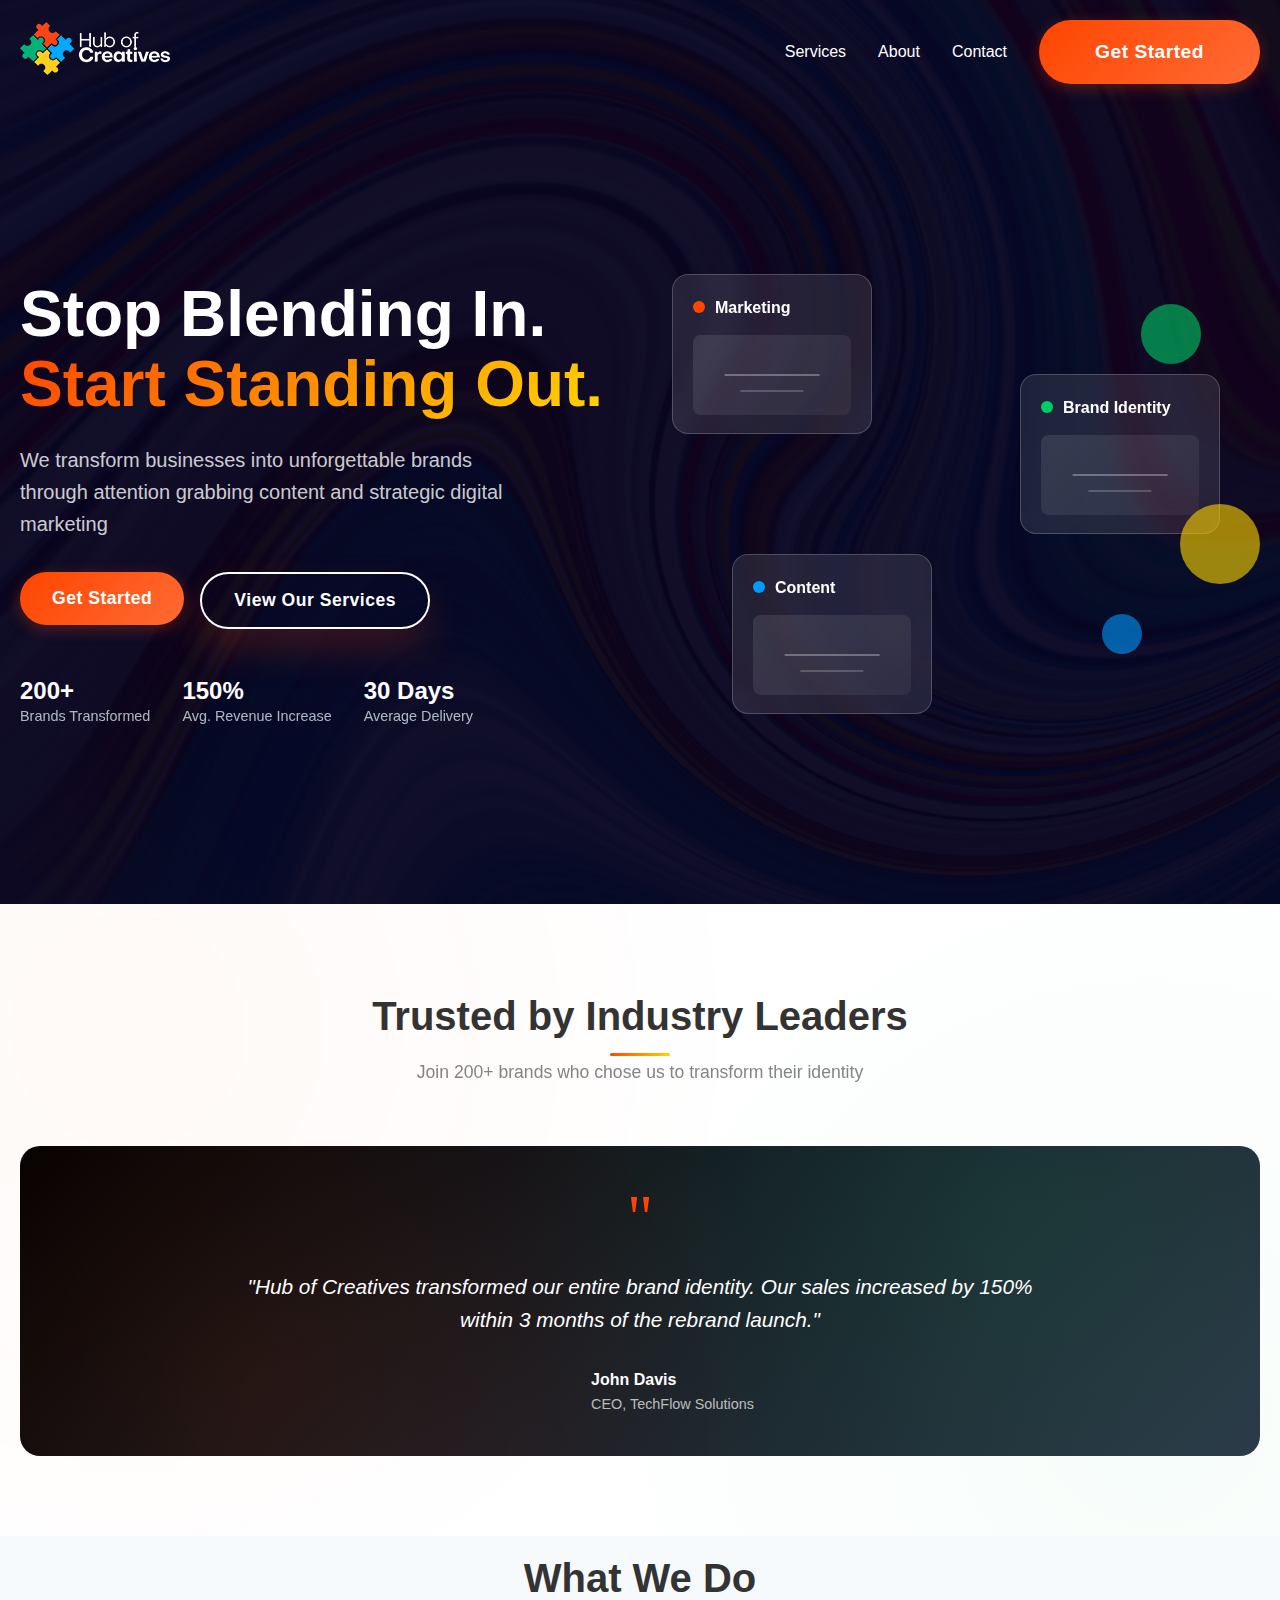
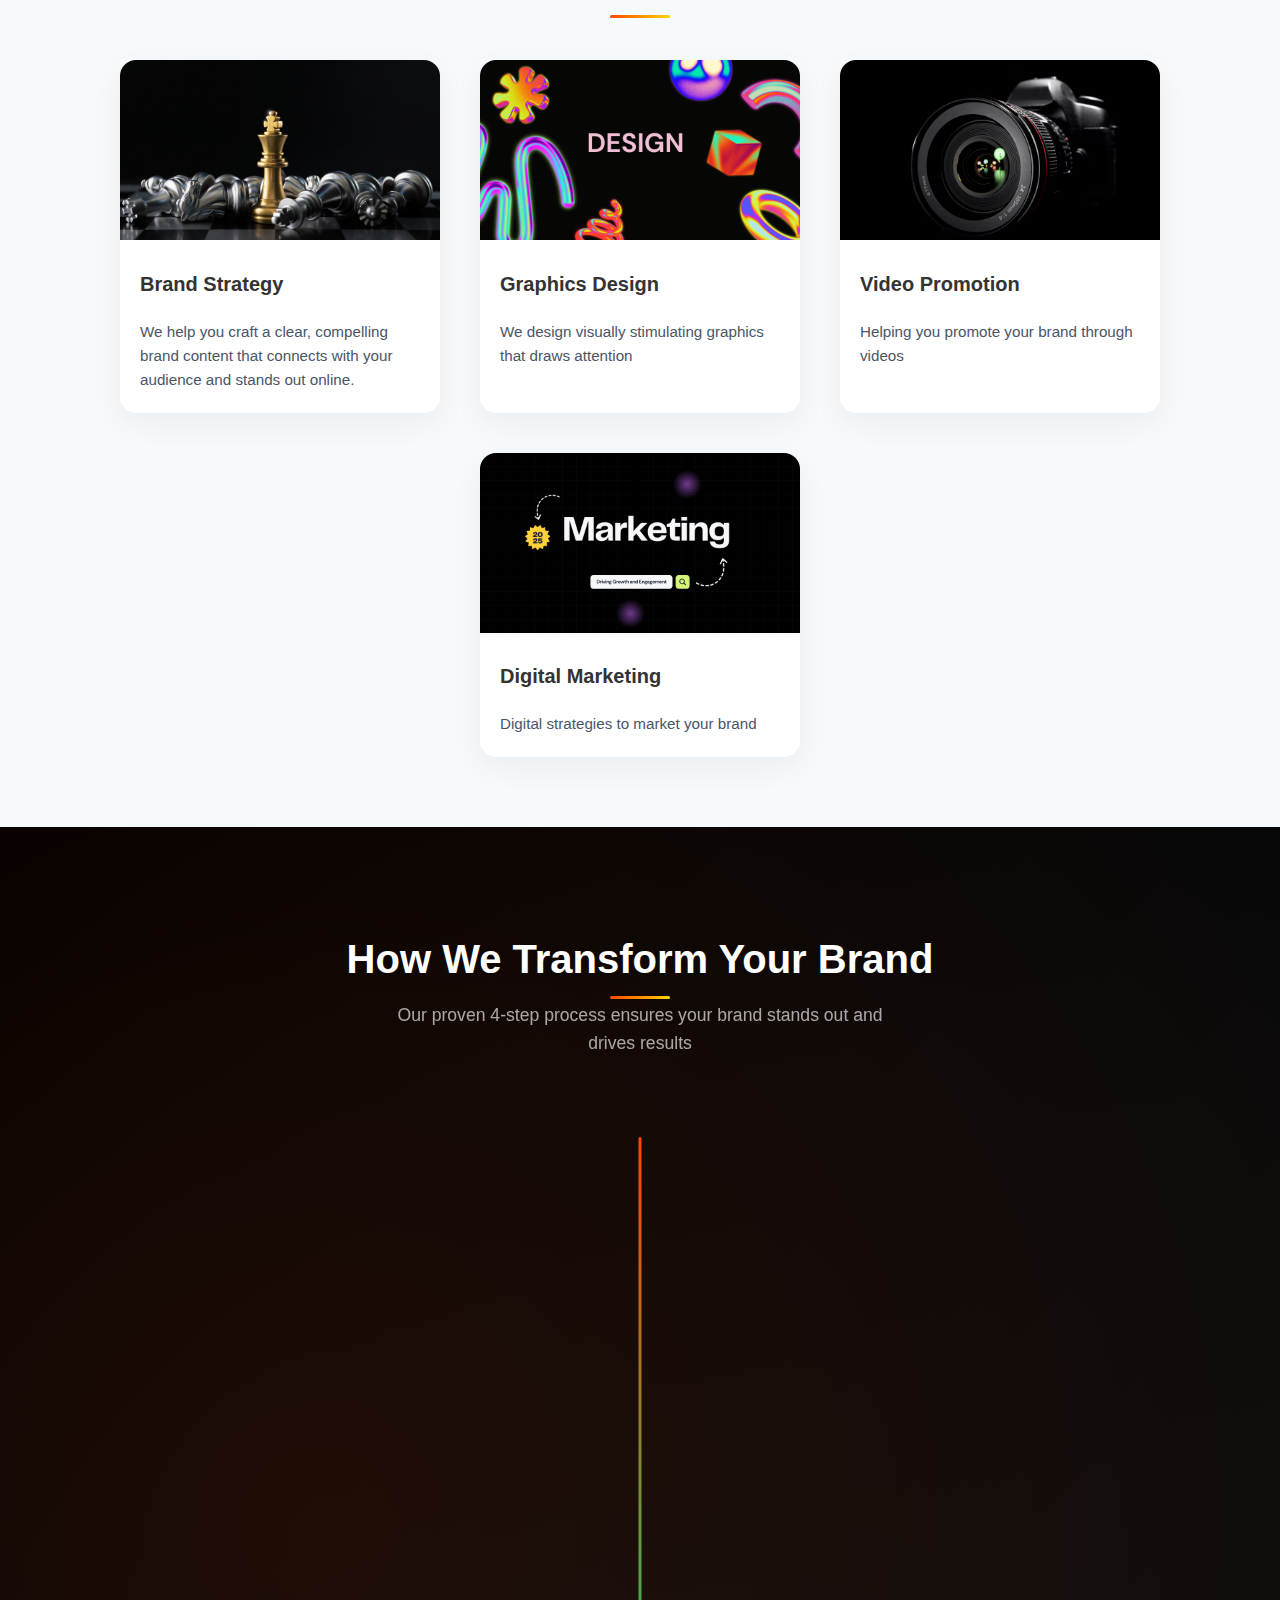
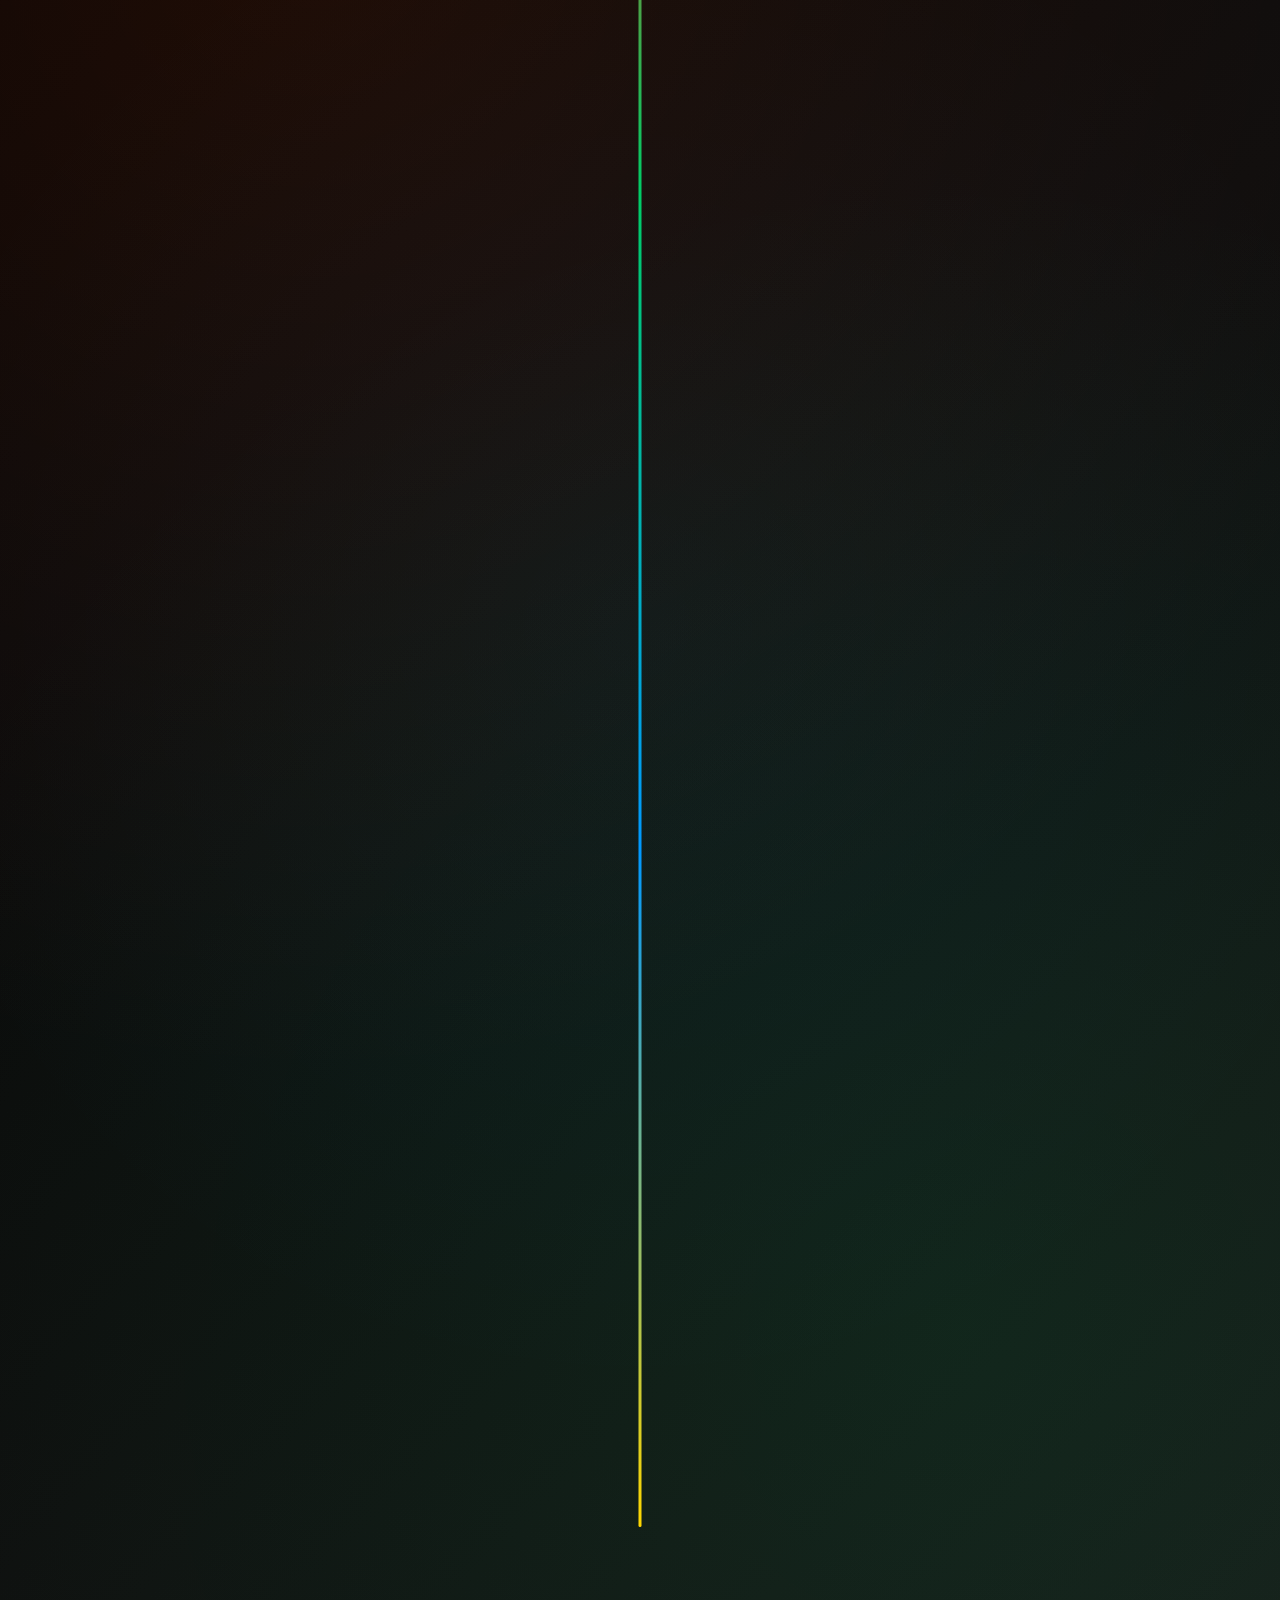
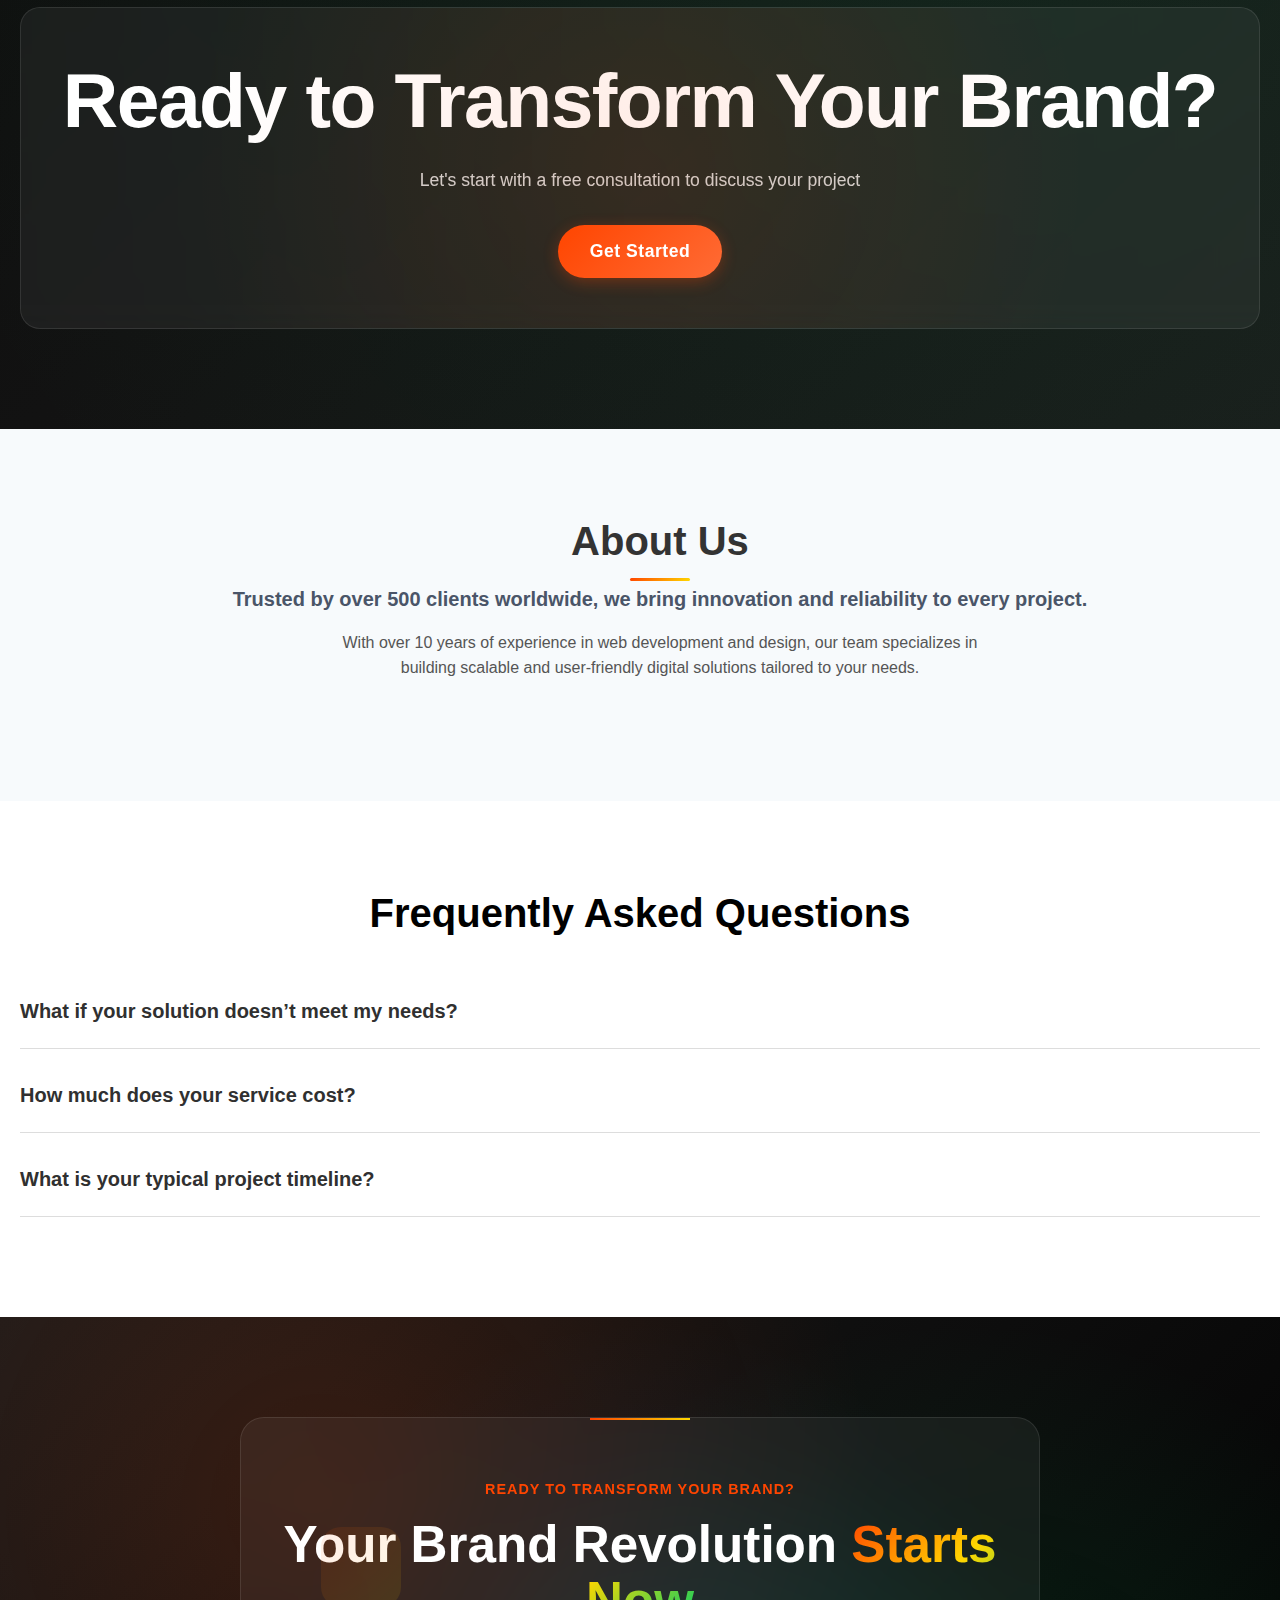
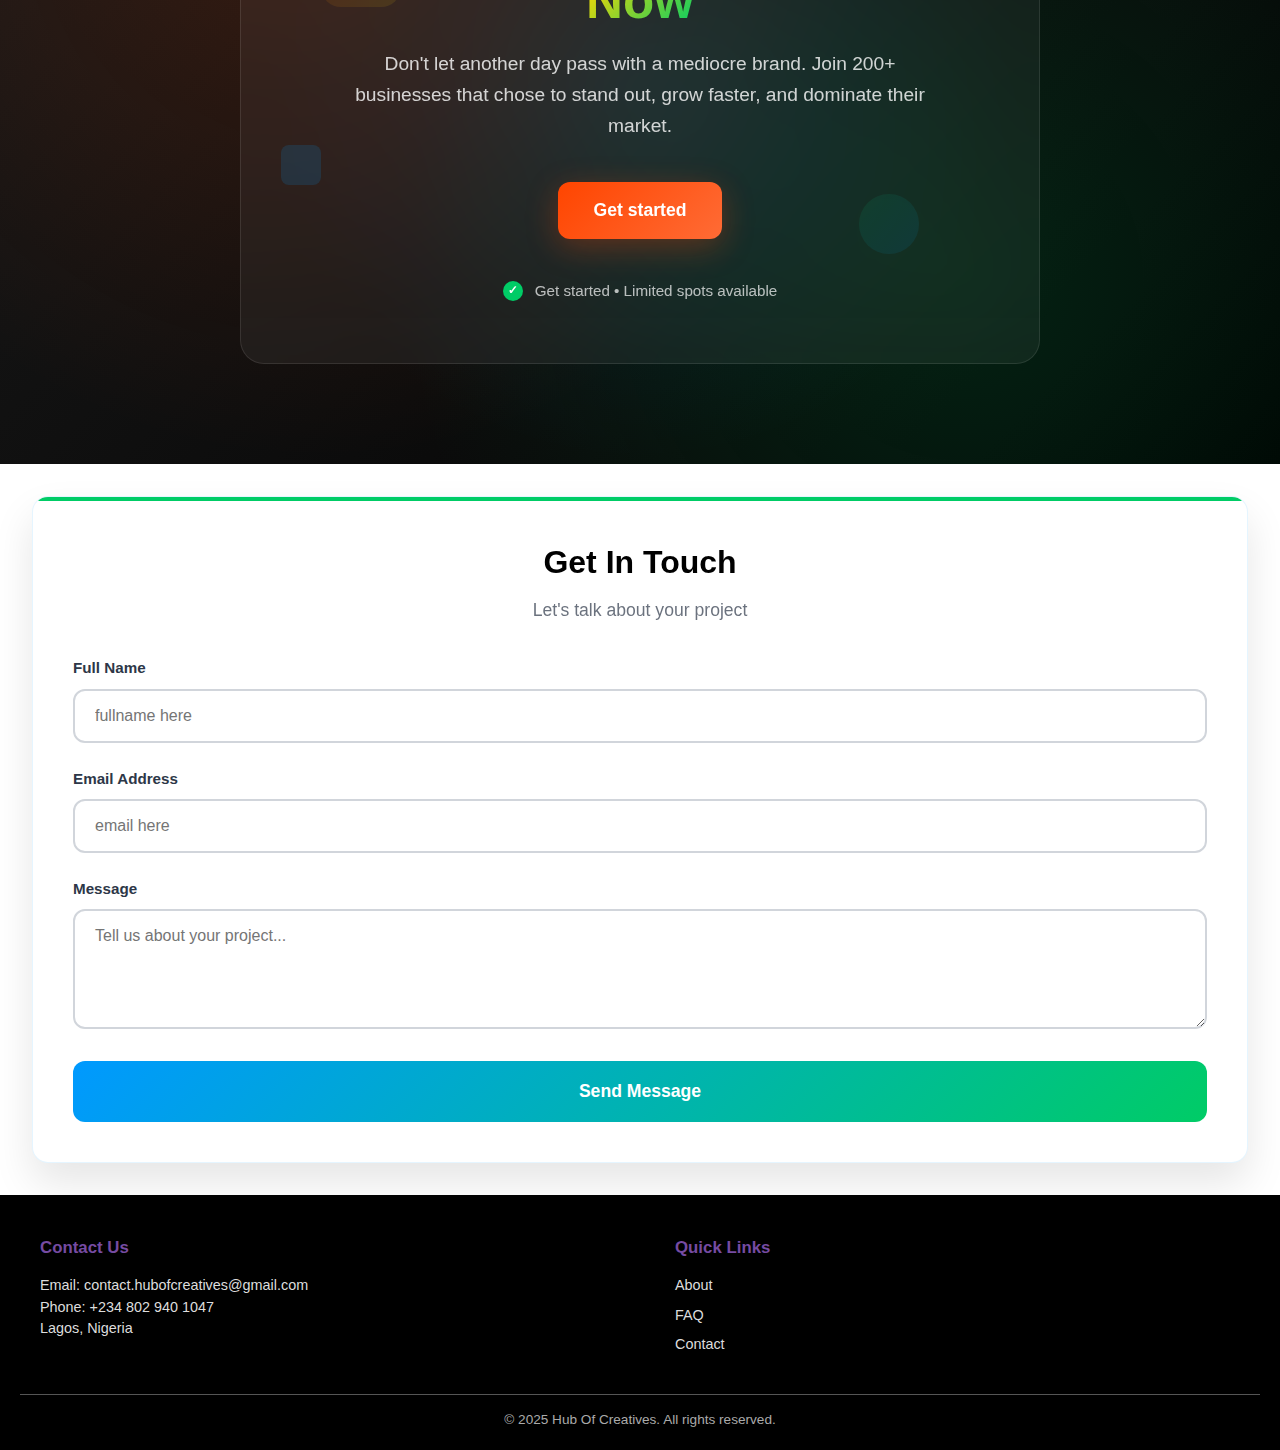
<file: index.html>
<!DOCTYPE html>
<html lang="en">
  <head>
    <meta charset="UTF-8" />
    <meta name="viewport" content="width=device-width, initial-scale=1.0" />
    <title>Hub of Creatives - Transform Your Brand Identity</title>
    <link rel="stylesheet" href="./style.css" />
    <link rel="icon" href="img/logo-48.png" type="image/x-icon" />
  </head>
  <body>
    <!-- Hero Section -->
    <section class="hero-section" id="hero">
      <div class="hero-container">
        <!-- Navigation -->
        <nav class="navbar">
          <div class="nav-brand">
            <!-- <div class="logo-puzzle">
              <div class="puzzle-piece piece-orange"></div>
              <div class="puzzle-piece piece-green"></div>
              <div class="puzzle-piece piece-blue"></div>
              <div class="puzzle-piece piece-yellow"></div>
            </div>
            <span class="brand-name">Hub of Creatives</span> -->
            <a href="index.html"
              ><img src="./img/logo-desktop.png" alt="Hub of Creatives Logo"
            /></a>
          </div>
          <div class="nav-menu">
            <h3 class="mobile-menu-title">Menu</h3>
            <a href="#services" class="nav-link">Services</a>
            <a href="#about" class="nav-link">About</a>
            <a href="#contact" class="nav-link">Contact</a>
            <a href="https://wa.me/+2348029401047"
              ><button class="cta-button primary">Get Started</button></a
            >
          </div>
          <div class="hamburger">
            <span></span>
            <span></span>
            <span></span>
          </div>
          <button class="mobile-menu-close" aria-label="Close menu">×</button>
        </nav>

        <!-- Hero Content -->
        <div class="hero-content">
          <div class="hero-text">
            <h1 class="hero-headline">
              <span class="headline-main">Stop Blending In.</span>
              <span class="headline-accent">Start Standing Out.</span>
            </h1>
            <p class="hero-subheadline">
              We transform businesses into unforgettable brands through
              attention grabbing content and strategic digital marketing
            </p>
            <div class="hero-cta">
              <a href="https://wa.me/+2348029401047">
                <button class="cta-button primary large">Get Started</button>
              </a>

              <a href="#services">
                <button class="cta-button secondary large">
                  View Our Services
                </button>
              </a>
            </div>
            <div class="hero-stats">
              <div class="stat">
                <span class="stat-number" style="color: white">200+</span>
                <span class="stat-label" style="color: azure"
                  >Brands Transformed</span
                >
              </div>
              <div class="stat">
                <span class="stat-number" style="color: white">150%</span>
                <span class="stat-label" style="color: azure"
                  >Avg. Revenue Increase</span
                >
              </div>
              <div class="stat">
                <span class="stat-number" style="color: white">30 Days</span>
                <span class="stat-label" style="color: azure"
                  >Average Delivery</span
                >
              </div>
            </div>
          </div>

          <div class="hero-visual">
            <div class="brand-showcase">
              <div class="showcase-card card-1">
                <div class="card-header">
                  <div class="card-icon orange"></div>
                  <span>Marketing</span>
                </div>
                <div class="card-preview"></div>
              </div>
              <div class="showcase-card card-2">
                <div class="card-header">
                  <div class="card-icon green"></div>
                  <span>Brand Identity</span>
                </div>
                <div class="card-preview"></div>
              </div>
              <div class="showcase-card card-3">
                <div class="card-header">
                  <div class="card-icon blue"></div>
                  <span>Content</span>
                </div>
                <div class="card-preview"></div>
              </div>
              <div class="floating-elements">
                <div class="floating-shape shape-1"></div>
                <div class="floating-shape shape-2"></div>
                <div class="floating-shape shape-3"></div>
              </div>
            </div>
          </div>
        </div>
      </div>
    </section>

    <!-- Social Proof Section -->
    <section class="social-proof-section" id="social-proof">
      <div class="social-proof-container">
        <!-- Main heading -->
        <div class="social-proof-header">
          <h2 class="section-title">Trusted by Industry Leaders</h2>
          <p class="section-subtitle">
            Join 200+ brands who chose us to transform their identity
          </p>
        </div>

        <!-- Testimonial Highlight -->
        <div class="testimonial-highlight">
          <div class="testimonial-content">
            <div class="quote-icon">"</div>
            <blockquote>
              "Hub of Creatives transformed our entire brand identity. Our sales
              increased by 150% within 3 months of the rebrand launch."
            </blockquote>
            <div class="testimonial-author">
              <div class="author-avatar"></div>
              <div class="author-info">
                <span class="author-name">John Davis</span>
                <span class="author-title">CEO, TechFlow Solutions</span>
              </div>
            </div>
          </div>
        </div>
      </div>
    </section>

    <!-- Services -->

    <section id="services" class="services-section animate-section">
      <div class="container">
        <h2 class="section-title">What We Do</h2>
        <p class="section-subtitle"></p>

        <div class="services-grid">
          <div class="service-box">
            <img
              src="img/strategy-2.png"
              alt="Brand Strategy"
              class="service-img"
            />
            <h3 class="service-title">Brand Strategy</h3>
            <p class="service-description">
              We help you craft a clear, compelling brand content that connects
              with your audience and stands out online.
            </p>
          </div>
          <div class="service-box">
            <img
              src="img/design.png"
              alt="Custom Websites"
              class="service-img"
            />
            <h3 class="service-title">Graphics Design</h3>
            <p class="service-description">
              We design visually stimulating graphics that draws attention
            </p>
          </div>
          <div class="service-box">
            <img
              src="img/camera.png"
              alt="Video Promotion"
              class="service-img"
            />
            <h3 class="service-title">Video Promotion</h3>
            <p class="service-description">
              Helping you promote your brand through videos
            </p>
          </div>
          <div class="service-box">
            <img
              src="img/marketing black 900.png"
              alt="SEO Optimization"
              class="service-img"
            />
            <h3 class="service-title">Digital Marketing</h3>
            <p class="service-description">
              Digital strategies to market your brand
            </p>
          </div>
        </div>
      </div>
    </section>

    <!-- How It works -->
    <!-- How It Works Section -->
    <section class="how-it-works-section" id="how-it-works">
      <div class="how-it-works-container">
        <!-- Section Header -->
        <div class="how-it-works-header">
          <h2 class="section-title">How We Transform Your Brand</h2>
          <p class="section-subtitle">
            Our proven 4-step process ensures your brand stands out and drives
            results
          </p>
        </div>

        <!-- Process Steps -->
        <div class="process-timeline">
          <!-- Step 1 -->
          <div class="process-step" data-step="1">
            <div class="step-connector"></div>
            <div class="step-content">
              <div class="step-number">
                <span>01</span>
                <div class="step-progress"></div>
              </div>
              <div class="step-details">
                <div class="step-icon">
                  <div>
                    <span class="icon">🔍</span>
                  </div>
                </div>
                <h3 class="step-title">Discovery & Research</h3>
                <p class="step-description">
                  We dive deep into your business, competitors, and target
                  audience to understand what makes you unique and how to
                  position your brand for success.
                </p>
                <ul class="step-features">
                  <li>Brand audit & competitor analysis</li>
                  <li>Target audience research</li>
                  <li>Market positioning strategy</li>
                </ul>
                <div class="step-duration">
                  <span class="duration-badge">3-5 Days</span>
                </div>
              </div>
            </div>
          </div>

          <!-- Step 2 -->
          <div class="process-step" data-step="2">
            <div class="step-connector"></div>
            <div class="step-content">
              <div class="step-number">
                <span>02</span>
                <div class="step-progress"></div>
              </div>
              <div class="step-details">
                <div class="step-icon">
                  <div>
                    <span class="icon">💡</span>
                  </div>
                </div>
                <h3 class="step-title">Strategy & Concept</h3>
                <p class="step-description">
                  Based on our research, we develop a comprehensive brand
                  strategy and create initial concepts that align with your
                  vision and business goals.
                </p>
                <ul class="step-features">
                  <li>Brand strategy framework</li>
                  <li>Creative concept development</li>
                  <li>Style direction & mood boards</li>
                </ul>
                <div class="step-duration">
                  <span class="duration-badge">7-10 Days</span>
                </div>
              </div>
            </div>
          </div>

          <!-- Step 3 -->
          <div class="process-step" data-step="3">
            <div class="step-connector"></div>
            <div class="step-content">
              <div class="step-number">
                <span>03</span>
                <div class="step-progress"></div>
              </div>
              <div class="step-details">
                <div class="step-icon">
                  <div>
                    <span class="icon">🎨</span>
                  </div>
                </div>
                <h3 class="step-title">Design & Development</h3>
                <p class="step-description">
                  We create your complete brand identity including logo, colors,
                  typography, and all visual elements that will make your brand
                  memorable.
                </p>
                <ul class="step-features">
                  <li>Logo design & brand mark</li>
                  <li>Color palette & typography</li>
                  <li>Brand guidelines document</li>
                </ul>
                <div class="step-duration">
                  <span class="duration-badge">10-14 Days</span>
                </div>
              </div>
            </div>
          </div>

          <!-- Step 4 -->
          <div class="process-step" data-step="4">
            <div class="step-connector"></div>
            <div class="step-content">
              <div class="step-number">
                <span>04</span>
                <div class="step-progress"></div>
              </div>
              <div class="step-details">
                <div class="step-icon">
                  <div>
                    <span class="icon">🚀</span>
                  </div>
                </div>
                <h3 class="step-title">Launch & Support</h3>
                <p class="step-description">
                  We help you implement your new brand across all touchpoints
                  and provide ongoing support to ensure successful brand
                  adoption.
                </p>
                <ul class="step-features">
                  <li>Brand implementation support</li>
                  <li>Marketing material templates</li>
                  <li>30-day post-launch support</li>
                </ul>
                <div class="step-duration">
                  <span class="duration-badge">5-7 Days</span>
                </div>
              </div>
            </div>
          </div>
        </div>

        <!-- Call to Action -->
        <div class="process-cta">
          <h3 class="cta-title">Ready to Transform Your Brand?</h3>
          <p class="cta-description">
            Let's start with a free consultation to discuss your project
          </p>
          <div class="cta-buttons">
            <a href="https://wa.me/+2348029401047"
              ><button class="cta-button primary large">Get Started</button></a
            >
          </div>
        </div>
      </div>
    </section>

    <!-- Portfolio -->

    <!-- Packages Section-->
    <!-- <section class="cta-section">
      <div class="cta-background"></div>

      <div class="floating-orbs">
        <div class="orb"></div>
        <div class="orb"></div>
        <div class="orb"></div>
      </div>

      <div class="cta-container">
        <div class="cta-badge">Limited Time Offer</div>

        <h1 class="cta-title">
          Ready to <span class="highlight">Transform</span><br />
          Your Business?
        </h1>

        <p class="cta-subtitle">
          Get started with a package that meets your needs
        </p>

        <div class="cta-button-wrapper">
          <a href="#" class="cta-button" onclick="handleCTAClick(event)">
            Select A Package
          </a>
        </div>

        <div class="trust-indicators">
          <div class="trust-item">
            <div class="trust-number">15K+</div>
            <div class="trust-label">Success Stories</div>
          </div>
          <div class="trust-item">
            <div class="trust-number">98%</div>
            <div class="trust-label">Satisfaction Rate</div>
          </div>
          <div class="trust-item">
            <div class="trust-number">24/7</div>
            <div class="trust-label">Expert Support</div>
          </div>
        </div>
      </div>
    </section> -->

    <!-- About Section -->
    <section id="about" class="about-section">
      <div class="about-container">
        <h2 class="section-title">About Us</h2>
        <p class="credibility">
          Trusted by over 500 clients worldwide, we bring innovation and
          reliability to every project.
        </p>
        <p class="expertise">
          With over 10 years of experience in web development and design, our
          team specializes in building scalable and user-friendly digital
          solutions tailored to your needs.
        </p>
        <!-- <div class="team-photo-container">
          <img src="img/about-us.png" alt="Team photo" class="team-photo" />
        </div> -->
      </div>
    </section>

    <!-- FAQ -->
    <section id="faq" class="faq-section" style="color: black">
      <div class="faq-container">
        <h2 class="faq-title" style="color: black">
          Frequently Asked Questions
        </h2>

        <div class="faq-item">
          <button class="faq-question">
            What if your solution doesn’t meet my needs?
          </button>
          <div class="faq-answer">
            <p>
              We offer a flexible approach and ongoing support to ensure the
              solution adapts to your evolving requirements.
            </p>
          </div>
        </div>

        <div class="faq-item">
          <button class="faq-question">How much does your service cost?</button>
          <div class="faq-answer">
            <p>
              Pricing varies based on project scope. We provide transparent
              quotes tailored to your budget and goals.
            </p>
          </div>
        </div>

        <div class="faq-item">
          <button class="faq-question">
            What is your typical project timeline?
          </button>
          <div class="faq-answer">
            <p>
              Depending on complexity, projects typically take 4 to 12 weeks. We
              provide detailed schedules before starting.
            </p>
          </div>
        </div>
      </div>
    </section>

    <!-- Final CTA Section -->
    <!-- Final CTA Section -->
    <section class="final-cta-section" id="final-cta">
      <div class="final-cta-container">
        <div class="final-cta-content">
          <div class="final-cta-eyebrow">Ready to Transform Your Brand?</div>
          <h2 class="final-cta-headline">
            Your Brand Revolution <span class="gradient-text">Starts Now</span>
          </h2>
          <p class="final-cta-description">
            Don't let another day pass with a mediocre brand. Join 200+
            businesses that chose to stand out, grow faster, and dominate their
            market.
          </p>
          <div class="final-cta-buttons">
            <a href="https://wa.me/+2348029401047">
              <button
                class="final-cta-button primary"
                onclick="handleCTAClick('audit')"
              >
                Get started
              </button>
            </a>
          </div>
          <div class="final-cta-urgency">
            <div class="urgency-icon"></div>
            <span>Get started • Limited spots available</span>
          </div>

          <!-- Floating Elements -->
          <div class="final-cta-floating cta-shape-1"></div>
          <div class="final-cta-floating cta-shape-2"></div>
          <div class="final-cta-floating cta-shape-3"></div>
        </div>
      </div>
    </section>

    <!--- Contact Form -->
    <div id="contact" class="contact-form-container">
      <form
        class="contact-form"
        id="contactForm"
        action="https://formspree.io/f/mrblloqy"
        method="POST"
      >
        <h2 class="form-title" style="color: black">Get In Touch</h2>
        <p class="form-subtitle">Let's talk about your project</p>

        <!-- Hi-->
        <div class="form-group">
          <label for="name" class="form-label">Full Name</label>
          <input
            type="text"
            id="name"
            name="name"
            class="form-input"
            placeholder="fullname here"
            required
          />
          <div class="error-message" id="nameError">Please enter your name</div>
        </div>

        <div class="form-group">
          <label for="email" class="form-label">Email Address</label>
          <input
            type="email"
            id="email"
            name="email"
            class="form-input"
            placeholder="email here"
            required
          />
          <div class="error-message" id="emailError">
            Please enter a valid email address
          </div>
        </div>

        <div class="form-group">
          <label for="message" class="form-label">Message</label>
          <textarea
            id="message"
            name="message"
            class="form-textarea"
            placeholder="Tell us about your project..."
            required
          ></textarea>
          <div class="error-message" id="messageError">
            Please enter your message
          </div>
        </div>

        <button type="submit" class="submit-btn" id="submitBtn">
          <span id="btnText">Send Message</span>
        </button>

        <div class="success-message" id="successMessage">
          🎉 Thank you! Your message has been sent successfully. We'll get back
          to you soon!
        </div>
      </form>
    </div>

    <!-- Footer -->
    <footer class="site-footer" style="background-color: black">
      <div class="footer-container">
        <div class="footer-contact">
          <h3>Contact Us</h3>
          <p>
            Email:
            <a href="mailto:contact.hubofcreatives@gmail.com"
              >contact.hubofcreatives@gmail.com</a
            >
          </p>
          <p>
            Phone: <a href="https://wa.me/+2348029401047">+234 802 940 1047</a>
          </p>
          <p>Lagos, Nigeria</p>
        </div>

        <div class="footer-links">
          <h3>Quick Links</h3>
          <ul>
            <li><a href="#about">About</a></li>
            <li><a href="#faq">FAQ</a></li>
            <li><a href="#contact">Contact</a></li>
          </ul>
        </div>

        <!-- <div class="footer-trust">
          <h3>Our Credentials</h3>
          <ul class="trust-list">
            <li>
              <img
                src="img/trophy.png"
                alt="Best Design Award"
                title="Best Design Award"
              />
            </li>
            <li>
              <img
                src="img/check.png"
                alt="Certified Professional"
                title="Certified Professional"
              />
            </li>
            <li>
              <img
                src="img/success.png"
                alt="Customer Choice Award"
                title="Customer Choice Award"
              />
            </li>
          </ul>
        </div> -->
      </div>
      <div class="footer-bottom">
        <p>© 2025 Hub Of Creatives. All rights reserved.</p>
      </div>
    </footer>

    <script src="./script.js"></script>
  </body>
</html>
</file>
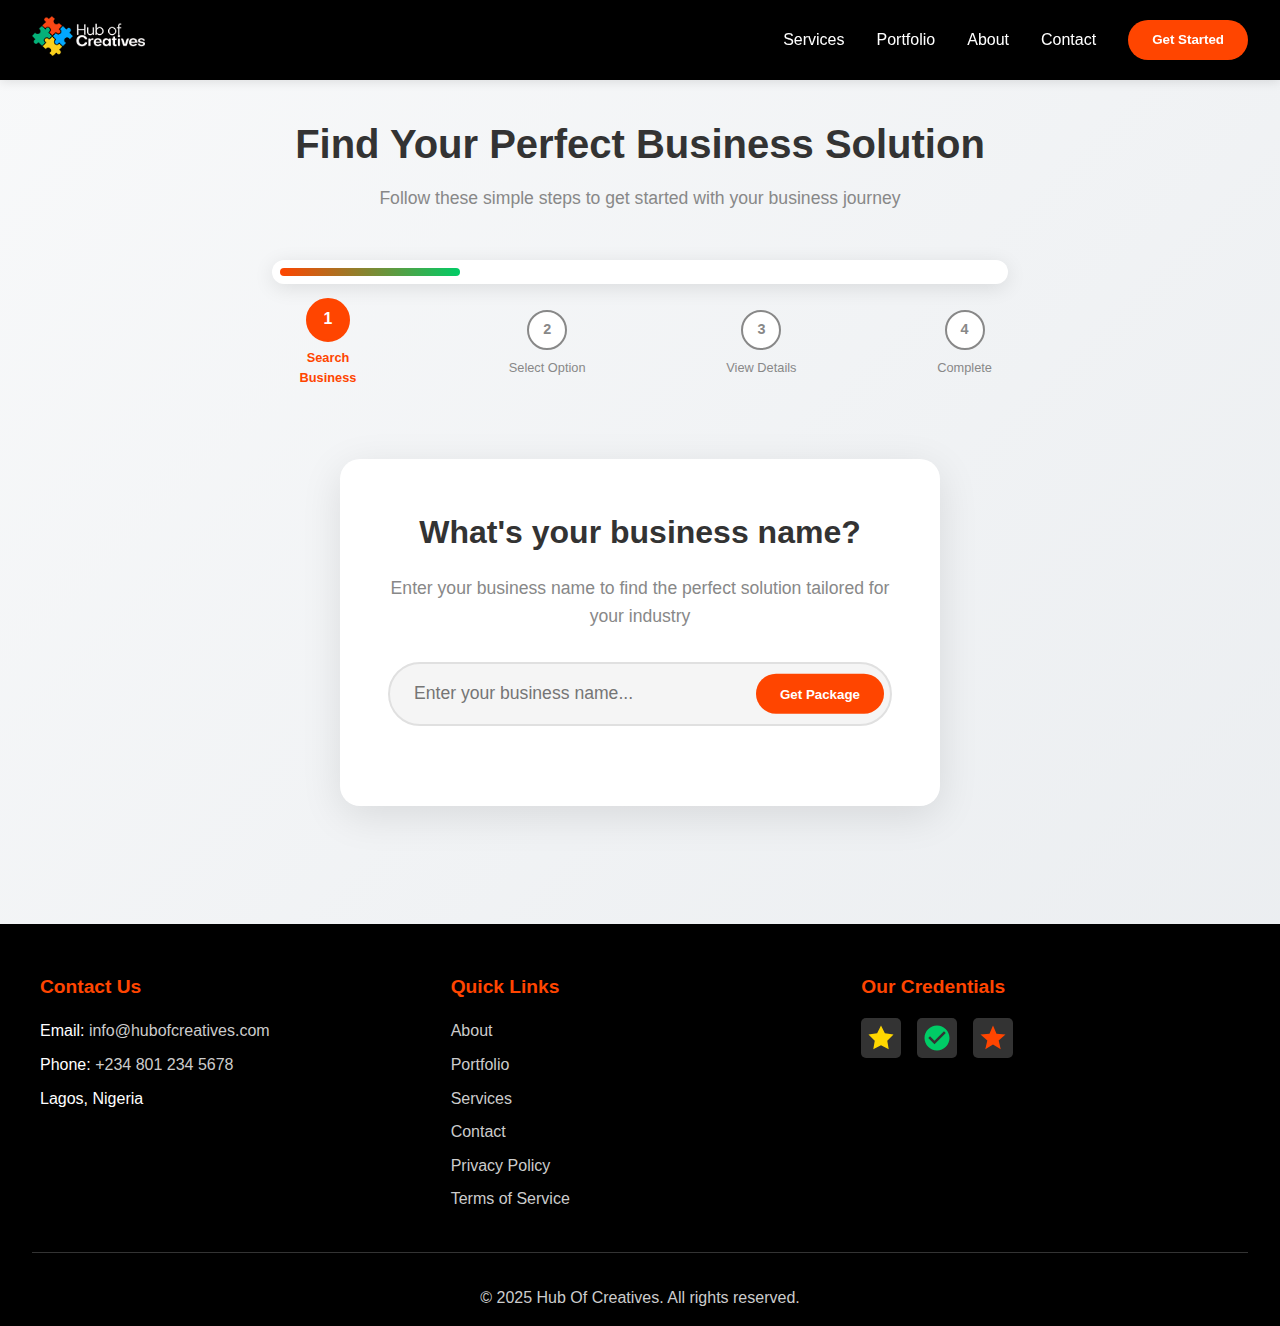
<file: package.html>
<!DOCTYPE html>
<html lang="en">
  <head>
    <meta charset="UTF-8" />
    <meta name="viewport" content="width=device-width, initial-scale=1.0" />
    <title>Hub of Creatives - Transform Your Brand Identity</title>
    <style>
      :root {
        --orange: #ff4500;
        --green: #00cc66;
        --blue: #0099ff;
        --yellow: #ffd700;
        --black: #000000;
        --white: #ffffff;
        --gray-light: #f5f5f5;
        --gray-medium: #888;
        --gray-dark: #333;
      }

      * {
        margin: 0;
        padding: 0;
        box-sizing: border-box;
      }

      body {
        font-family: "Segoe UI", Tahoma, Geneva, Verdana, sans-serif;
        background: linear-gradient(135deg, #f8f9fa 0%, #e9ecef 100%);
        min-height: 100vh;
        line-height: 1.6;
      }

      /* Navigation Styles */
      .navbar {
        background-color: black;
        padding: 1rem 2rem;
        display: flex;
        justify-content: space-between;
        align-items: center;
        position: sticky;
        top: 0;
        z-index: 1000;
        box-shadow: 0 2px 10px rgba(0, 0, 0, 0.1);
      }

      .nav-brand img {
        height: 40px;
        width: auto;
      }

      .nav-menu {
        display: flex;
        align-items: center;
        gap: 2rem;
      }

      .nav-link {
        color: white;
        text-decoration: none;
        font-weight: 500;
        transition: color 0.3s ease;
      }

      .nav-link:hover {
        color: var(--orange);
      }

      .cta-button {
        background: var(--orange);
        color: white;
        border: none;
        padding: 0.8rem 1.5rem;
        border-radius: 25px;
        font-weight: 600;
        cursor: pointer;
        transition: all 0.3s ease;
      }

      .cta-button:hover {
        background: #e63900;
        transform: translateY(-2px);
      }

      .hamburger {
        display: none;
        flex-direction: column;
        cursor: pointer;
      }

      .hamburger span {
        width: 25px;
        height: 3px;
        background: white;
        margin: 3px 0;
        transition: 0.3s;
      }

      .container {
        max-width: 800px;
        margin: 0 auto;
        padding: 2rem;
        min-height: calc(100vh - 120px);
        display: flex;
        flex-direction: column;
      }

      .header {
        text-align: center;
        margin-bottom: 3rem;
        animation: fadeInDown 0.8s ease-out;
      }

      .header h1 {
        font-size: 2.5rem;
        color: var(--gray-dark);
        margin-bottom: 0.5rem;
        font-weight: 700;
      }

      .header p {
        color: var(--gray-medium);
        font-size: 1.1rem;
      }

      .progress-wrapper {
        margin-bottom: 3rem;
        animation: fadeIn 0.8s ease-out 0.2s both;
      }

      .progress-bar {
        background: var(--white);
        border-radius: 50px;
        padding: 0.5rem;
        box-shadow: 0 4px 20px rgba(0, 0, 0, 0.1);
        margin-bottom: 1rem;
      }

      .progress-fill {
        height: 8px;
        background: linear-gradient(90deg, var(--orange) 0%, var(--green) 100%);
        border-radius: 50px;
        width: 25%;
        transition: width 0.6s cubic-bezier(0.4, 0, 0.2, 1);
      }

      .progress-steps {
        display: flex;
        justify-content: space-between;
        align-items: center;
        padding: 0 1rem;
      }

      .step-indicator {
        display: flex;
        flex-direction: column;
        align-items: center;
        gap: 0.5rem;
        transition: all 0.3s ease;
      }

      .step-circle {
        width: 40px;
        height: 40px;
        border-radius: 50%;
        display: flex;
        align-items: center;
        justify-content: center;
        font-weight: 600;
        font-size: 0.9rem;
        transition: all 0.3s ease;
        border: 2px solid var(--gray-medium);
        color: var(--gray-medium);
        background: var(--white);
      }

      .step-circle.active {
        background: var(--orange);
        color: var(--white);
        border-color: var(--orange);
        transform: scale(1.1);
      }

      .step-circle.completed {
        background: var(--green);
        color: var(--white);
        border-color: var(--green);
      }

      .step-label {
        font-size: 0.8rem;
        color: var(--gray-medium);
        text-align: center;
        max-width: 80px;
      }

      .step-label.active {
        color: var(--orange);
        font-weight: 600;
      }

      .main-content {
        flex: 1;
        display: flex;
        align-items: center;
        justify-content: center;
      }

      .step-content {
        width: 100%;
        max-width: 600px;
        background: var(--white);
        border-radius: 20px;
        padding: 3rem;
        box-shadow: 0 10px 40px rgba(0, 0, 0, 0.1);
        text-align: center;
        animation: slideIn 0.6s ease-out;
      }

      .step-title {
        font-size: 2rem;
        color: var(--gray-dark);
        margin-bottom: 1rem;
        font-weight: 700;
      }

      .step-description {
        color: var(--gray-medium);
        margin-bottom: 2rem;
        font-size: 1.1rem;
      }

      .search-container {
        position: relative;
        margin-bottom: 2rem;
      }

      .search-input {
        width: 100%;
        padding: 1.2rem 1.5rem;
        border: 2px solid #e0e0e0;
        border-radius: 50px;
        font-size: 1.1rem;
        outline: none;
        transition: all 0.3s ease;
        background: var(--gray-light);
      }

      .search-input:focus {
        border-color: var(--orange);
        background: var(--white);
        box-shadow: 0 0 0 3px rgba(255, 69, 0, 0.1);
      }

      .search-button {
        position: absolute;
        right: 8px;
        top: 50%;
        transform: translateY(-50%);
        background: var(--orange);
        color: var(--white);
        border: none;
        padding: 0.8rem 1.5rem;
        border-radius: 50px;
        cursor: pointer;
        font-weight: 600;
        transition: all 0.3s ease;
        display: flex;
        align-items: center;
        gap: 0.5rem;
      }

      .search-button:hover:not(:disabled) {
        background: #e63900;
        transform: translateY(-50%) scale(1.05);
      }

      .search-button:disabled {
        opacity: 0.7;
        cursor: not-allowed;
      }

      .results-grid {
        display: grid;
        grid-template-columns: repeat(auto-fit, minmax(280px, 1fr));
        gap: 1.5rem;
        margin-bottom: 2rem;
      }

      .result-card {
        background: var(--white);
        border: 2px solid #e0e0e0;
        border-radius: 15px;
        padding: 0;
        cursor: pointer;
        transition: all 0.3s ease;
        text-align: left;
        overflow: hidden;
        position: relative;
      }

      .result-card-image {
        width: 100%;
        height: 150px;
        background-size: cover;
        background-position: center;
        position: relative;
        display: flex;
        align-items: center;
        justify-content: center;
        font-size: 2rem;
        color: white;
        font-weight: bold;
        background: linear-gradient(135deg, var(--orange), var(--green));
      }

      .result-card-content {
        padding: 1.5rem;
      }

      .result-card:hover {
        border-color: var(--orange);
        transform: translateY(-3px);
        box-shadow: 0 10px 30px rgba(255, 69, 0, 0.1);
      }

      .result-card.selected {
        border-color: var(--orange);
        background: rgba(255, 69, 0, 0.05);
      }

      .result-title {
        font-size: 1.2rem;
        font-weight: 600;
        color: var(--gray-dark);
        margin-bottom: 0.5rem;
      }

      .result-description {
        color: var(--gray-medium);
        font-size: 0.9rem;
        margin-bottom: 1rem;
      }

      .result-price {
        font-size: 1.1rem;
        font-weight: 700;
        color: var(--orange);
      }

      .detail-view {
        text-align: left;
      }

      .detail-header {
        text-align: center;
        margin-bottom: 2rem;
      }

      .detail-title {
        font-size: 2.2rem;
        color: var(--gray-dark);
        margin-bottom: 0.5rem;
      }

      .detail-price {
        font-size: 1.5rem;
        color: var(--orange);
        font-weight: 700;
      }

      .detail-summary {
        background: var(--gray-light);
        padding: 1.5rem;
        border-radius: 15px;
        margin-bottom: 2rem;
        font-size: 1.1rem;
        line-height: 1.6;
        color: var(--gray-dark);
      }

      .features-section {
        margin-bottom: 2rem;
      }

      .features-title {
        font-size: 1.3rem;
        font-weight: 600;
        color: var(--gray-dark);
        margin-bottom: 1rem;
      }

      .features-list {
        list-style: none;
      }

      .features-list li {
        padding: 0.8rem 0;
        border-bottom: 1px solid #f0f0f0;
        display: flex;
        align-items: center;
        gap: 0.8rem;
      }

      .features-list li:before {
        content: "✓";
        color: var(--green);
        font-weight: bold;
        font-size: 1.2rem;
        flex-shrink: 0;
      }

      .action-buttons {
        display: flex;
        gap: 1rem;
        justify-content: center;
        margin-top: 2rem;
      }

      .btn {
        padding: 1rem 2rem;
        border: none;
        border-radius: 50px;
        font-size: 1rem;
        font-weight: 600;
        cursor: pointer;
        transition: all 0.3s ease;
        text-decoration: none;
        display: inline-flex;
        align-items: center;
        justify-content: center;
        gap: 0.5rem;
      }

      .btn-primary {
        background: var(--orange);
        color: var(--white);
      }

      .btn-primary:hover:not(:disabled) {
        background: #e63900;
        transform: translateY(-2px);
        box-shadow: 0 10px 25px rgba(255, 69, 0, 0.3);
      }

      .btn-secondary {
        background: var(--gray-light);
        color: var(--gray-dark);
        border: 2px solid #e0e0e0;
      }

      .btn-secondary:hover {
        background: var(--white);
        border-color: var(--gray-medium);
      }

      .btn:disabled {
        opacity: 0.5;
        cursor: not-allowed;
        transform: none !important;
      }

      .loading {
        display: inline-block;
        width: 20px;
        height: 20px;
        border: 2px solid #f3f3f3;
        border-top: 2px solid var(--orange);
        border-radius: 50%;
        animation: spin 1s linear infinite;
      }

      .hidden {
        display: none !important;
      }

      /* Footer Styles */
      .site-footer {
        background-color: black;
        color: white;
        padding: 3rem 2rem 1rem;
        margin-top: 4rem;
      }

      .footer-container {
        max-width: 1200px;
        margin: 0 auto;
        display: grid;
        grid-template-columns: repeat(auto-fit, minmax(250px, 1fr));
        gap: 2rem;
      }

      .footer-contact h3,
      .footer-links h3,
      .footer-trust h3 {
        color: var(--orange);
        margin-bottom: 1rem;
        font-size: 1.2rem;
      }

      .footer-contact p {
        margin-bottom: 0.5rem;
      }

      .footer-contact a,
      .footer-links a {
        color: #ccc;
        text-decoration: none;
        transition: color 0.3s ease;
      }

      .footer-contact a:hover,
      .footer-links a:hover {
        color: var(--orange);
      }

      .footer-links ul {
        list-style: none;
      }

      .footer-links li {
        margin-bottom: 0.5rem;
      }

      .trust-list {
        display: flex;
        gap: 1rem;
        list-style: none;
      }

      .trust-list img {
        width: 40px;
        height: 40px;
        border-radius: 5px;
        background: #333;
        padding: 5px;
      }

      .footer-bottom {
        text-align: center;
        margin-top: 2rem;
        padding-top: 2rem;
        border-top: 1px solid #333;
        color: #ccc;
      }

      /* Animations */
      @keyframes fadeInDown {
        from {
          opacity: 0;
          transform: translateY(-30px);
        }
        to {
          opacity: 1;
          transform: translateY(0);
        }
      }

      @keyframes fadeIn {
        from {
          opacity: 0;
        }
        to {
          opacity: 1;
        }
      }

      @keyframes slideIn {
        from {
          opacity: 0;
          transform: translateY(20px);
        }
        to {
          opacity: 1;
          transform: translateY(0);
        }
      }

      @keyframes spin {
        0% {
          transform: rotate(0deg);
        }
        100% {
          transform: rotate(360deg);
        }
      }

      /* Mobile Responsive */
      @media (max-width: 768px) {
        .nav-menu {
          display: none;
        }

        .hamburger {
          display: flex;
        }

        .container {
          padding: 1rem;
        }

        .step-content {
          padding: 2rem 1.5rem;
        }

        .header h1 {
          font-size: 2rem;
        }

        .results-grid {
          grid-template-columns: 1fr;
        }

        .action-buttons {
          flex-direction: column;
        }

        .step-label {
          font-size: 0.7rem;
          max-width: 60px;
        }

        .step-circle {
          width: 35px;
          height: 35px;
          font-size: 0.8rem;
        }

        .footer-container {
          grid-template-columns: 1fr;
          text-align: center;
        }

        .trust-list {
          justify-content: center;
        }
      }
    </style>
  </head>
  <body>
    <!-- Navigation -->
    <nav class="navbar">
      <div class="nav-brand">
        <img src="./img/logo-desktop.png" alt="Hub of Creatives Logo" />
      </div>
      <div class="nav-menu">
        <a href="#services" class="nav-link">Services</a>
        <a href="#portfolio" class="nav-link">Portfolio</a>
        <a href="#about" class="nav-link">About</a>
        <a href="#contact" class="nav-link">Contact</a>
        <button class="cta-button primary">Get Started</button>
      </div>
      <div class="hamburger">
        <span></span>
        <span></span>
        <span></span>
      </div>
    </nav>

    <!-- Subscription Process -->
    <div class="container">
      <div class="header">
        <h1>Find Your Perfect Business Solution</h1>
        <p>
          Follow these simple steps to get started with your business journey
        </p>
      </div>

      <div class="progress-wrapper">
        <div class="progress-bar">
          <div class="progress-fill" id="progressFill"></div>
        </div>
        <div class="progress-steps">
          <div class="step-indicator">
            <div class="step-circle active" id="step1Circle">1</div>
            <div class="step-label active">Search Business</div>
          </div>
          <div class="step-indicator">
            <div class="step-circle" id="step2Circle">2</div>
            <div class="step-label">Select Option</div>
          </div>
          <div class="step-indicator">
            <div class="step-circle" id="step3Circle">3</div>
            <div class="step-label">View Details</div>
          </div>
          <div class="step-indicator">
            <div class="step-circle" id="step4Circle">4</div>
            <div class="step-label">Complete</div>
          </div>
        </div>
      </div>

      <div class="main-content">
        <!-- Step 1: Search -->
        <div class="step-content" id="step1">
          <h2 class="step-title">What's your business name?</h2>
          <p class="step-description">
            Enter your business name to find the perfect solution tailored for
            your industry
          </p>

          <div class="search-container">
            <input
              type="text"
              class="search-input"
              id="businessSearch"
              placeholder="Enter your business name..."
            />
            <button class="search-button" onclick="searchBusiness()">
              <span id="searchButtonText">Get Package</span>
              <div class="loading hidden" id="searchLoading"></div>
            </button>
          </div>
        </div>

        <!-- Step 2: Select from Results -->
        <div class="step-content hidden" id="step2">
          <h2 class="step-title">Choose Your Business Type</h2>
          <p class="step-description">
            Select the option that best matches your business
          </p>

          <div class="results-grid" id="resultsGrid">
            <!-- Results will be populated here -->
          </div>

          <div class="action-buttons">
            <button class="btn btn-secondary" onclick="goToStep(1)">
              Back
            </button>
            <button
              class="btn btn-primary"
              id="selectButton"
              onclick="goToStep(3)"
              disabled
            >
              Continue
            </button>
          </div>
        </div>

        <!-- Step 3: Details View -->
        <div class="step-content hidden" id="step3">
          <div class="detail-view">
            <div class="detail-header">
              <h2 class="detail-title" id="selectedTitle">
                Premium Business Package
              </h2>
              <div class="detail-price" id="selectedPrice">$99/month</div>
            </div>

            <div class="detail-summary" id="selectedSummary">
              Complete business solution with all the tools you need.
            </div>

            <div class="features-section">
              <h3 class="features-title">What's Included:</h3>
              <ul class="features-list" id="featuresList">
                <!-- Features will be populated here -->
              </ul>
            </div>

            <div class="action-buttons">
              <button class="btn btn-secondary" onclick="goToStep(2)">
                Back
              </button>
              <button class="btn btn-primary" onclick="proceedToPayment()">
                Purchase
              </button>
            </div>
          </div>
        </div>

        <!-- Step 4: Redirect to Payment -->
        <div class="step-content hidden" id="step4">
          <h2 class="step-title">Redirecting to Payment...</h2>
          <p class="step-description">
            Please wait while we redirect you to secure payment processing
          </p>
          <div class="loading" style="margin: 2rem auto"></div>
        </div>
      </div>
    </div>

    <!-- Footer -->
    <footer class="site-footer">
      <div class="footer-container">
        <div class="footer-contact">
          <h3>Contact Us</h3>
          <p>
            Email:
            <a href="mailto:info@hubofcreatives.com">info@hubofcreatives.com</a>
          </p>
          <p>Phone: <a href="tel:+2348012345678">+234 801 234 5678</a></p>
          <p>Lagos, Nigeria</p>
        </div>

        <div class="footer-links">
          <h3>Quick Links</h3>
          <ul>
            <li><a href="#about">About</a></li>
            <li><a href="#portfolio">Portfolio</a></li>
            <li><a href="#services">Services</a></li>
            <li><a href="#contact">Contact</a></li>
            <li><a href="#privacy">Privacy Policy</a></li>
            <li><a href="#terms">Terms of Service</a></li>
          </ul>
        </div>

        <div class="footer-trust">
          <h3>Our Credentials</h3>
          <ul class="trust-list">
            <li>
              <img
                src="data:image/svg+xml,%3Csvg xmlns='http://www.w3.org/2000/svg' viewBox='0 0 24 24' fill='%23ffd700'%3E%3Cpath d='M12 2l3.09 6.26L22 9.27l-5 4.87 1.18 6.88L12 17.77l-6.18 3.25L7 14.14 2 9.27l6.91-1.01L12 2z'/%3E%3C/svg%3E"
                alt="Best Design Award"
                title="Best Design Award"
              />
            </li>
            <li>
              <img
                src="data:image/svg+xml,%3Csvg xmlns='http://www.w3.org/2000/svg' viewBox='0 0 24 24' fill='%2300cc66'%3E%3Cpath d='M12 2C6.48 2 2 6.48 2 12s4.48 10 10 10 10-4.48 10-10S17.52 2 12 2zm-2 15l-5-5 1.41-1.41L10 14.17l7.59-7.59L19 8l-9 9z'/%3E%3C/svg%3E"
                alt="Certified Professional"
                title="Certified Professional"
              />
            </li>
            <li>
              <img
                src="data:image/svg+xml,%3Csvg xmlns='http://www.w3.org/2000/svg' viewBox='0 0 24 24' fill='%23ff4500'%3E%3Cpath d='M12 17.27L18.18 21l-1.64-7.03L22 9.24l-7.19-.61L12 2 9.19 8.63 2 9.24l5.46 4.73L5.82 21z'/%3E%3C/svg%3E"
                alt="Customer Choice Award"
                title="Customer Choice Award"
              />
            </li>
          </ul>
        </div>
      </div>
      <div class="footer-bottom">
        <p>© 2025 Hub Of Creatives. All rights reserved.</p>
      </div>
    </footer>

    <script>
      let currentStep = 1;
      let selectedBusiness = null;

      // Sample business data
      const businessOptions = [
        {
          id: 1,
          title: "E-commerce Store",
          description: "Perfect for online retail businesses",
          price: "$99/month",
          icon: "🛒",
          summary:
            "Complete e-commerce solution designed to help you sell products online with ease. Our platform includes everything you need to start, manage, and grow your online store, from product listings to secure checkout processes.",
          features: [
            "Online store setup",
            "Payment processing",
            "Inventory management",
            "Customer support",
            "Marketing tools",
            "Analytics dashboard",
          ],
        },
        {
          id: 2,
          title: "Service Business",
          description: "Ideal for service-based companies",
          price: "$79/month",
          icon: "🔧",
          summary:
            "Streamline your service business operations with our comprehensive management platform. Perfect for consultants, freelancers, and service providers who want to automate bookings, manage clients, and grow their business efficiently.",
          features: [
            "Appointment scheduling",
            "Client management",
            "Invoice generation",
            "Service tracking",
            "Customer reviews",
            "Mobile app access",
          ],
        },
        {
          id: 3,
          title: "Restaurant Business",
          description: "Designed for food & beverage industry",
          price: "$129/month",
          icon: "🍽️",
          summary:
            "Transform your restaurant operations with our all-in-one platform. From online ordering to table management, we provide everything you need to enhance customer experience and increase revenue in the competitive food industry.",
          features: [
            "Online ordering system",
            "Menu management",
            "Table reservations",
            "POS integration",
            "Delivery tracking",
            "Customer loyalty program",
          ],
        },
      ];

      function updateProgress() {
        const progressFill = document.getElementById("progressFill");
        const percentage = (currentStep / 4) * 100;
        progressFill.style.width = percentage + "%";

        // Update step indicators
        for (let i = 1; i <= 4; i++) {
          const circle = document.getElementById(`step${i}Circle`);
          const label = circle.nextElementSibling;

          if (i < currentStep) {
            circle.className = "step-circle completed";
            circle.innerHTML = "✓";
            label.className = "step-label";
          } else if (i === currentStep) {
            circle.className = "step-circle active";
            circle.innerHTML = i;
            label.className = "step-label active";
          } else {
            circle.className = "step-circle";
            circle.innerHTML = i;
            label.className = "step-label";
          }
        }
      }

      function goToStep(step) {
        // Validate step transition
        if (step < 1 || step > 4) return;

        // Don't allow skipping to step 3 without selection
        if (step === 3 && !selectedBusiness) return;

        // Hide current step
        const currentStepElement = document.getElementById(
          `step${currentStep}`
        );
        if (currentStepElement) {
          currentStepElement.classList.add("hidden");
        }

        // Show new step
        currentStep = step;
        const newStepElement = document.getElementById(`step${currentStep}`);
        if (newStepElement) {
          newStepElement.classList.remove("hidden");

          // Trigger animation
          newStepElement.style.animation = "none";
          setTimeout(() => {
            newStepElement.style.animation = "slideIn 0.6s ease-out";
          }, 10);
        }

        // Show details if going to step 3
        if (step === 3) {
          showDetails();
        }

        // Update progress
        updateProgress();
      }

      function searchBusiness() {
        const searchInput = document.getElementById("businessSearch");
        const searchButton = document.querySelector(".search-button");
        const searchButtonText = document.getElementById("searchButtonText");
        const searchLoading = document.getElementById("searchLoading");

        if (!searchInput.value.trim()) {
          alert("Please enter a business name");
          searchInput.focus();
          return;
        }

        // Show loading state
        searchButtonText.classList.add("hidden");
        searchLoading.classList.remove("hidden");
        searchButton.disabled = true;

        // Simulate API call
        setTimeout(() => {
          populateResults();

          // Hide loading state
          searchButtonText.classList.remove("hidden");
          searchLoading.classList.add("hidden");
          searchButton.disabled = false;

          // Go to next step
          goToStep(2);
        }, 1500);
      }

      function populateResults() {
        const resultsGrid = document.getElementById("resultsGrid");
        resultsGrid.innerHTML = "";

        businessOptions.forEach((option) => {
          const card = document.createElement("div");
          card.className = "result-card";
          card.onclick = () => selectResult(option, card);

          card.innerHTML = `
            <div class="result-card-image">
              ${option.icon} ${option.title}
            </div>
            <div class="result-card-content">
              <div class="result-title">${option.title}</div>
              <div class="result-description">${option.description}</div>
              <div class="result-price">${option.price}</div>
            </div>
          `;

          resultsGrid.appendChild(card);
        });
      }

      function selectResult(option, cardElement) {
        // Remove previous selection
        document.querySelectorAll(".result-card").forEach((card) => {
          card.classList.remove("selected");
        });

        // Select current card
        cardElement.classList.add("selected");
        selectedBusiness = option;

        // Enable continue button
        const selectButton = document.getElementById("selectButton");
        if (selectButton) {
          selectButton.disabled = false;
        }
      }

      function showDetails() {
        if (!selectedBusiness) return;

        const titleElement = document.getElementById("selectedTitle");
        const priceElement = document.getElementById("selectedPrice");
        const summaryElement = document.getElementById("selectedSummary");
        const featuresList = document.getElementById("featuresList");

        if (titleElement) titleElement.textContent = selectedBusiness.title;
        if (priceElement) priceElement.textContent = selectedBusiness.price;
        if (summaryElement)
          summaryElement.textContent = selectedBusiness.summary;

        if (featuresList) {
          featuresList.innerHTML = "";
          selectedBusiness.features.forEach((feature) => {
            const li = document.createElement("li");
            li.textContent = feature;
            featuresList.appendChild(li);
          });
        }
      }

      function proceedToPayment() {
        goToStep(4);

        // Simulate redirect to PayPal
        setTimeout(() => {
          // Replace with your actual PayPal URL
          const paypalUrl = `https://www.paypal.com/cgi-bin/webscr?cmd=_xclick&business=your-email@example.com&item_name=${encodeURIComponent(
            selectedBusiness.title
          )}&amount=${selectedBusiness.price.replace(/[^\d.]/g, "")}`;

          // For demo purposes, show alert instead of actual redirect
          alert(
            `Redirecting to PayPal for ${selectedBusiness.title} - ${selectedBusiness.price}\n\nIn production, this would redirect to:\n${paypalUrl}`
          );

          // Uncomment the line below for actual PayPal redirect
          // window.location.href = paypalUrl;
        }, 2000);
      }

      // Initialize page
      document.addEventListener("DOMContentLoaded", function () {
        updateProgress();

        // Allow Enter key to trigger search
        const businessSearchInput = document.getElementById("businessSearch");
        if (businessSearchInput) {
          businessSearchInput.addEventListener("keypress", function (e) {
            if (e.key === "Enter") {
              searchBusiness();
            }
          });
        }

        // Mobile menu toggle
        const hamburger = document.querySelector(".hamburger");
        const navMenu = document.querySelector(".nav-menu");

        if (hamburger && navMenu) {
          hamburger.addEventListener("click", function () {
            navMenu.style.display =
              navMenu.style.display === "flex" ? "none" : "flex";
            navMenu.style.position = "absolute";
            navMenu.style.top = "100%";
            navMenu.style.left = "0";
            navMenu.style.width = "100%";
            navMenu.style.backgroundColor = "black";
            navMenu.style.flexDirection = "column";
            navMenu.style.padding = "1rem";
            navMenu.style.gap = "1rem";
          });
        }
      });
    </script>
  </body>
</html>
</file>
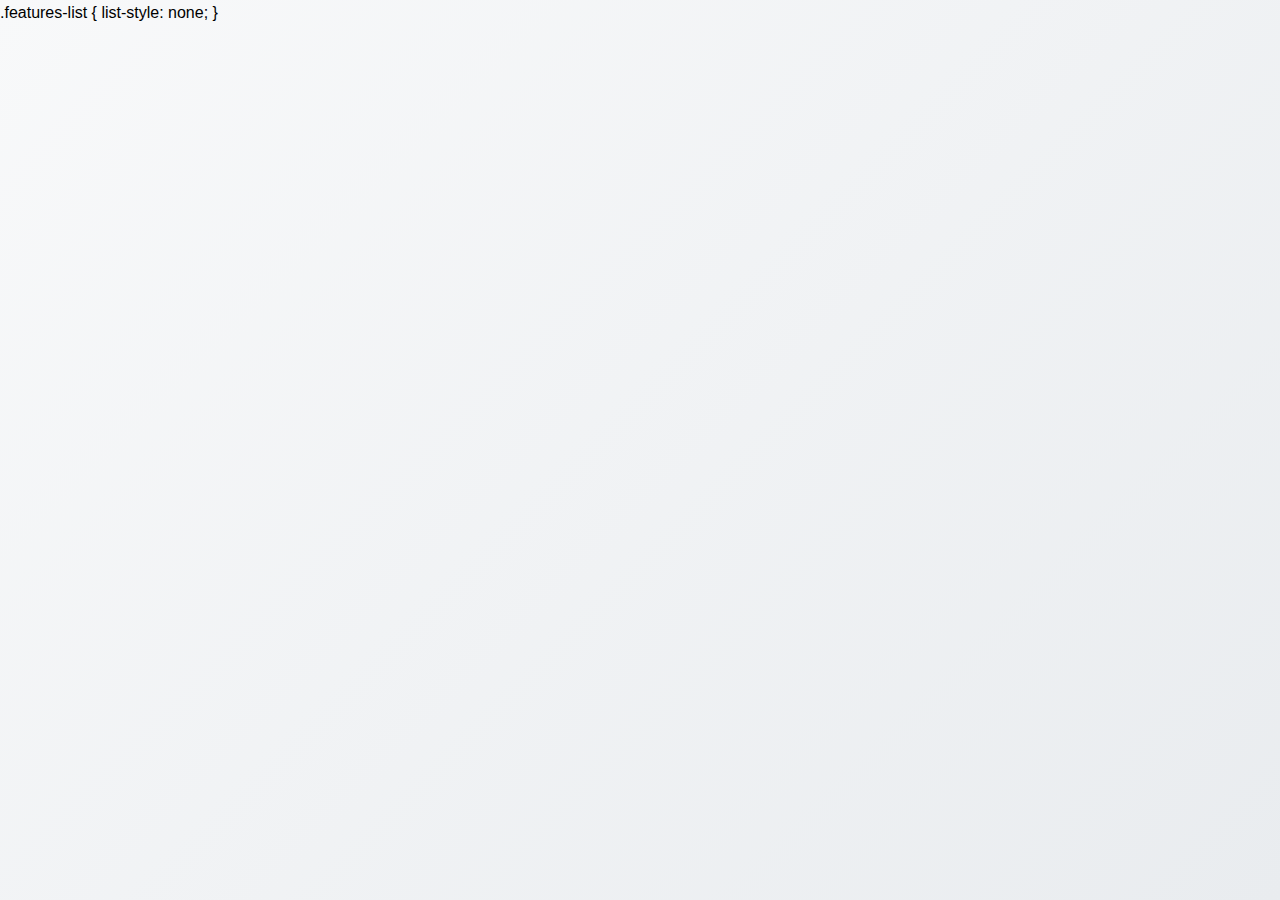
<file: temp.html>
.features-list {
            list-style: none;
        }<!DOCTYPE html>
<html lang="en">
<head>
    <meta charset="UTF-8">
    <meta name="viewport" content="width=device-width, initial-scale=1.0">
    <title>Business Onboarding - Multi-Step Process</title>
    <style>
        :root {
            --orange: #ff4500;
            --green: #00cc66;
            --blue: #0099ff;
            --yellow: #ffd700;
            --black: #000000;
            --white: #ffffff;
            --gray-light: #f5f5f5;
            --gray-medium: #888;
            --gray-dark: #333;
        }

        * {
            margin: 0;
            padding: 0;
            box-sizing: border-box;
        }

        body {
            font-family: 'Segoe UI', Tahoma, Geneva, Verdana, sans-serif;
            background: linear-gradient(135deg, #f8f9fa 0%, #e9ecef 100%);
            min-height: 100vh;
            line-height: 1.6;
        }

        .container {
            max-width: 800px;
            margin: 0 auto;
            padding: 2rem;
            min-height: 100vh;
            display: flex;
            flex-direction: column;
        }

        .header {
            text-align: center;
            margin-bottom: 3rem;
            animation: fadeInDown 0.8s ease-out;
        }

        .header h1 {
            font-size: 2.5rem;
            color: var(--gray-dark);
            margin-bottom: 0.5rem;
            font-weight: 700;
        }

        .header p {
            color: var(--gray-medium);
            font-size: 1.1rem;
        }

        .progress-wrapper {
            margin-bottom: 3rem;
            animation: fadeIn 0.8s ease-out 0.2s both;
        }

        .progress-bar {
            background: var(--white);
            border-radius: 50px;
            padding: 0.5rem;
            box-shadow: 0 4px 20px rgba(0, 0, 0, 0.1);
            margin-bottom: 1rem;
        }

        .progress-fill {
            height: 8px;
            background: linear-gradient(90deg, var(--orange) 0%, var(--green) 100%);
            border-radius: 50px;
            width: 25%;
            transition: width 0.6s cubic-bezier(0.4, 0, 0.2, 1);
        }

        .progress-steps {
            display: flex;
            justify-content: space-between;
            align-items: center;
            padding: 0 1rem;
        }

        .step-indicator {
            display: flex;
            flex-direction: column;
            align-items: center;
            gap: 0.5rem;
            transition: all 0.3s ease;
        }

        .step-circle {
            width: 40px;
            height: 40px;
            border-radius: 50%;
            display: flex;
            align-items: center;
            justify-content: center;
            font-weight: 600;
            font-size: 0.9rem;
            transition: all 0.3s ease;
            border: 2px solid var(--gray-medium);
            color: var(--gray-medium);
            background: var(--white);
        }

        .step-circle.active {
            background: var(--orange);
            color: var(--white);
            border-color: var(--orange);
            transform: scale(1.1);
        }

        .step-circle.completed {
            background: var(--green);
            color: var(--white);
            border-color: var(--green);
        }

        .step-label {
            font-size: 0.8rem;
            color: var(--gray-medium);
            text-align: center;
            max-width: 80px;
        }

        .step-label.active {
            color: var(--orange);
            font-weight: 600;
        }

        .main-content {
            flex: 1;
            display: flex;
            align-items: center;
            justify-content: center;
        }

        .step-content {
            width: 100%;
            max-width: 600px;
            background: var(--white);
            border-radius: 20px;
            padding: 3rem;
            box-shadow: 0 10px 40px rgba(0, 0, 0, 0.1);
            text-align: center;
            animation: slideIn 0.6s ease-out;
        }

        .step-title {
            font-size: 2rem;
            color: var(--gray-dark);
            margin-bottom: 1rem;
            font-weight: 700;
        }

        .step-description {
            color: var(--gray-medium);
            margin-bottom: 2rem;
            font-size: 1.1rem;
        }

        .search-container {
            position: relative;
            margin-bottom: 2rem;
        }

        .search-input {
            width: 100%;
            padding: 1.2rem 1.5rem;
            border: 2px solid #e0e0e0;
            border-radius: 50px;
            font-size: 1.1rem;
            outline: none;
            transition: all 0.3s ease;
            background: var(--gray-light);
        }

        .search-input:focus {
            border-color: var(--orange);
            background: var(--white);
            box-shadow: 0 0 0 3px rgba(255, 69, 0, 0.1);
        }

        .search-button {
            position: absolute;
            right: 8px;
            top: 50%;
            transform: translateY(-50%);
            background: var(--orange);
            color: var(--white);
            border: none;
            padding: 0.8rem 1.5rem;
            border-radius: 50px;
            cursor: pointer;
            font-weight: 600;
            transition: all 0.3s ease;
        }

        .search-button:hover {
            background: #e63900;
            transform: translateY(-50%) scale(1.05);
        }

        .results-grid {
            display: grid;
            grid-template-columns: repeat(auto-fit, minmax(280px, 1fr));
            gap: 1.5rem;
            margin-bottom: 2rem;
        }

        .result-card {
            background: var(--white);
            border: 2px solid #e0e0e0;
            border-radius: 15px;
            padding: 0;
            cursor: pointer;
            transition: all 0.3s ease;
            text-align: left;
            overflow: hidden;
            position: relative;
        }

        .result-card-image {
            width: 100%;
            height: 150px;
            background-size: cover;
            background-position: center;
            position: relative;
        }

        .result-card-content {
            padding: 1.5rem;
        }

        .result-card:hover {
            border-color: var(--orange);
            transform: translateY(-3px);
            box-shadow: 0 10px 30px rgba(255, 69, 0, 0.1);
        }

        .result-card.selected {
            border-color: var(--orange);
            background: rgba(255, 69, 0, 0.05);
        }

        .result-title {
            font-size: 1.2rem;
            font-weight: 600;
            color: var(--gray-dark);
            margin-bottom: 0.5rem;
        }

        .result-description {
            color: var(--gray-medium);
            font-size: 0.9rem;
            margin-bottom: 1rem;
        }

        .result-price {
            font-size: 1.1rem;
            font-weight: 700;
            color: var(--orange);
        }

        .detail-view {
            text-align: left;
        }

        .detail-header {
            text-align: center;
            margin-bottom: 2rem;
        }

        .detail-title {
            font-size: 2.2rem;
            color: var(--gray-dark);
            margin-bottom: 0.5rem;
        }

        .detail-price {
            font-size: 1.5rem;
            color: var(--orange);
            font-weight: 700;
        }

        .detail-summary {
            background: var(--gray-light);
            padding: 1.5rem;
            border-radius: 15px;
            margin-bottom: 2rem;
            font-size: 1.1rem;
            line-height: 1.6;
            color: var(--gray-dark);
        }

        .features-section {
            margin-bottom: 2rem;
        }

        .features-title {
            font-size: 1.3rem;
            font-weight: 600;
            color: var(--gray-dark);
            margin-bottom: 1rem;
        }

        .features-list li {
            padding: 0.8rem 0;
            border-bottom: 1px solid #f0f0f0;
            display: flex;
            align-items: center;
            gap: 0.8rem;
        }

        .features-list li:before {
            content: "✓";
            color: var(--green);
            font-weight: bold;
            font-size: 1.2rem;
        }

        .action-buttons {
            display: flex;
            gap: 1rem;
            justify-content: center;
            margin-top: 2rem;
        }

        .btn {
            padding: 1rem 2rem;
            border: none;
            border-radius: 50px;
            font-size: 1rem;
            font-weight: 600;
            cursor: pointer;
            transition: all 0.3s ease;
            text-decoration: none;
            display: inline-block;
            text-align: center;
        }

        .btn-primary {
            background: var(--orange);
            color: var(--white);
        }

        .btn-primary:hover {
            background: #e63900;
            transform: translateY(-2px);
            box-shadow: 0 10px 25px rgba(255, 69, 0, 0.3);
        }

        .btn-secondary {
            background: var(--gray-light);
            color: var(--gray-dark);
            border: 2px solid #e0e0e0;
        }

        .btn-secondary:hover {
            background: var(--white);
            border-color: var(--gray-medium);
        }

        .btn:disabled {
            opacity: 0.5;
            cursor: not-allowed;
            transform: none !important;
        }

        .loading {
            display: inline-block;
            width: 20px;
            height: 20px;
            border: 2px solid #f3f3f3;
            border-top: 2px solid var(--orange);
            border-radius: 50%;
            animation: spin 1s linear infinite;
            margin-right: 0.5rem;
        }

        .hidden {
            display: none;
        }

        @keyframes fadeInDown {
            from {
                opacity: 0;
                transform: translateY(-30px);
            }
            to {
                opacity: 1;
                transform: translateY(0);
            }
        }

        @keyframes fadeIn {
            from { opacity: 0; }
            to { opacity: 1; }
        }

        @keyframes slideIn {
            from {
                opacity: 0;
                transform: translateY(20px);
            }
            to {
                opacity: 1;
                transform: translateY(0);
            }
        }

        @keyframes spin {
            0% { transform: rotate(0deg); }
            100% { transform: rotate(360deg); }
        }

        @media (max-width: 768px) {
            .container {
                padding: 1rem;
            }

            .step-content {
                padding: 2rem 1.5rem;
            }

            .header h1 {
                font-size: 2rem;
            }

            .results-grid {
                grid-template-columns: 1fr;
            }

            .action-buttons {
                flex-direction: column;
            }

            .step-label {
                font-size: 0.7rem;
                max-width: 60px;
            }

            .step-circle {
                width: 35px;
                height: 35px;
                font-size: 0.8rem;
            }
        }
    </style>
</head>
<body>


    <script>
        let currentStep = 1;
        let selectedBusiness = null;

        // Sample business data
        const businessOptions = [
            {
                id: 1,
                title: "E-commerce Store",
                description: "Perfect for online retail businesses",
                price: "$99/month",
                image: "data:image/svg+xml,%3Csvg xmlns='http://www.w3.org/2000/svg' viewBox='0 0 400 200'%3E%3Cdefs%3E%3ClinearGradient id='ecom' x1='0%25' y1='0%25' x2='100%25' y2='100%25'%3E%3Cstop offset='0%25' style='stop-color:%23ff4500;stop-opacity:1' /%3E%3Cstop offset='100%25' style='stop-color:%23ff6b35;stop-opacity:1' /%3E%3C/linearGradient%3E%3C/defs%3E%3Crect width='400' height='200' fill='url(%23ecom)'/%3E%3Ctext x='200' y='100' font-family='Arial' font-size='24' font-weight='bold' text-anchor='middle' dy='0.3em' fill='white'%3E🛒 E-commerce%3C/text%3E%3C/svg%3E",
                summary: "Complete e-commerce solution designed to help you sell products online with ease. Our platform includes everything you need to start, manage, and grow your online store, from product listings to secure checkout processes.",
                features: [
                    "Online store setup",
                    "Payment processing",
                    "Inventory management",
                    "Customer support",
                    "Marketing tools",
                    "Analytics dashboard"
                ]
            },
            {
                id: 2,
                title: "Service Business",
                description: "Ideal for service-based companies",
                price: "$79/month",
                image: "data:image/svg+xml,%3Csvg xmlns='http://www.w3.org/2000/svg' viewBox='0 0 400 200'%3E%3Cdefs%3E%3ClinearGradient id='service' x1='0%25' y1='0%25' x2='100%25' y2='100%25'%3E%3Cstop offset='0%25' style='stop-color:%230099ff;stop-opacity:1' /%3E%3Cstop offset='100%25' style='stop-color:%2300cc66;stop-opacity:1' /%3E%3C/linearGradient%3E%3C/defs%3E%3Crect width='400' height='200' fill='url(%23service)'/%3E%3Ctext x='200' y='100' font-family='Arial' font-size='24' font-weight='bold' text-anchor='middle' dy='0.3em' fill='white'%3E🔧 Services%3C/text%3E%3C/svg%3E",
                summary: "Streamline your service business operations with our comprehensive management platform. Perfect for consultants, freelancers, and service providers who want to automate bookings, manage clients, and grow their business efficiently.",
                features: [
                    "Appointment scheduling",
                    "Client management",
                    "Invoice generation",
                    "Service tracking",
                    "Customer reviews",
                    "Mobile app access"
                ]
            },
            {
                id: 3,
                title: "Restaurant Business",
                description: "Designed for food & beverage industry",
                price: "$129/month",
                image: "data:image/svg+xml,%3Csvg xmlns='http://www.w3.org/2000/svg' viewBox='0 0 400 200'%3E%3Cdefs%3E%3ClinearGradient id='restaurant' x1='0%25' y1='0%25' x2='100%25' y2='100%25'%3E%3Cstop offset='0%25' style='stop-color:%23ffd700;stop-opacity:1' /%3E%3Cstop offset='100%25' style='stop-color:%23ff4500;stop-opacity:1' /%3E%3C/linearGradient%3E%3C/defs%3E%3Crect width='400' height='200' fill='url(%23restaurant)'/%3E%3Ctext x='200' y='100' font-family='Arial' font-size='24' font-weight='bold' text-anchor='middle' dy='0.3em' fill='white'%3E🍽️ Restaurant%3C/text%3E%3C/svg%3E",
                summary: "Transform your restaurant operations with our all-in-one platform. From online ordering to table management, we provide everything you need to enhance customer experience and increase revenue in the competitive food industry.",
                features: [
                    "Online ordering system",
                    "Menu management",
                    "Table reservations",
                    "POS integration",
                    "Delivery tracking",
                    "Customer loyalty program"
                ]
            }
        ];

        function updateProgress() {
            const progressFill = document.getElementById('progressFill');
            const percentage = (currentStep / 4) * 100;
            progressFill.style.width = percentage + '%';

            // Update step indicators
            for (let i = 1; i <= 4; i++) {
                const circle = document.getElementById(`step${i}Circle`);
                const label = circle.nextElementSibling;
                
                if (i < currentStep) {
                    circle.className = 'step-circle completed';
                    circle.innerHTML = '✓';
                    label.className = 'step-label';
                } else if (i === currentStep) {
                    circle.className = 'step-circle active';
                    circle.innerHTML = i;
                    label.className = 'step-label active';
                } else {
                    circle.className = 'step-circle';
                    circle.innerHTML = i;
                    label.className = 'step-label';
                }
            }
        }

        function goToStep(step) {
            // Hide current step
            document.getElementById(`step${currentStep}`).classList.add('hidden');
            
            // Show new step
            currentStep = step;
            document.getElementById(`step${currentStep}`).classList.remove('hidden');
            
            // Update progress
            updateProgress();
            
            // Trigger animation
            const newStepElement = document.getElementById(`step${currentStep}`);
            newStepElement.style.animation = 'none';
            setTimeout(() => {
                newStepElement.style.animation = 'slideIn 0.6s ease-out';
            }, 10);
        }

        function searchBusiness() {
            const searchInput = document.getElementById('businessSearch');
            const searchButton = document.querySelector('.search-button');
            const searchButtonText = document.getElementById('searchButtonText');
            const searchLoading = document.getElementById('searchLoading');
            
            if (!searchInput.value.trim()) {
                alert('Please enter a business name');
                return;
            }

            // Show loading state
            searchButtonText.classList.add('hidden');
            searchLoading.classList.remove('hidden');
            searchButton.disabled = true;

            // Simulate API call
            setTimeout(() => {
                populateResults();
                
                // Hide loading state
                searchButtonText.classList.remove('hidden');
                searchLoading.classList.add('hidden');
                searchButton.disabled = false;
                
                // Go to next step
                goToStep(2);
            }, 1500);
        }

        function populateResults() {
            const resultsGrid = document.getElementById('resultsGrid');
            resultsGrid.innerHTML = '';

            businessOptions.forEach(option => {
                const card = document.createElement('div');
                card.className = 'result-card';
                card.onclick = () => selectResult(option, card);
                
                card.innerHTML = `
                    <div class="result-card-image" style="background-image: url('${option.image}')"></div>
                    <div class="result-card-content">
                        <div class="result-title">${option.title}</div>
                        <div class="result-description">${option.description}</div>
                        <div class="result-price">${option.price}</div>
                    </div>
                `;
                
                resultsGrid.appendChild(card);
            });
        }

        function selectResult(option, cardElement) {
            // Remove previous selection
            document.querySelectorAll('.result-card').forEach(card => {
                card.classList.remove('selected');
            });
            
            // Select current card
            cardElement.classList.add('selected');
            selectedBusiness = option;
            
            // Enable continue button
            document.getElementById('selectButton').disabled = false;
        }

        function showDetails() {
            if (!selectedBusiness) return;

            document.getElementById('selectedTitle').textContent = selectedBusiness.title;
            document.getElementById('selectedPrice').textContent = selectedBusiness.price;
            document.getElementById('selectedSummary').textContent = selectedBusiness.summary;
            
            const featuresList = document.getElementById('featuresList');
            featuresList.innerHTML = '';
            
            selectedBusiness.features.forEach(feature => {
                const li = document.createElement('li');
                li.textContent = feature;
                featuresList.appendChild(li);
            });
        }

        function proceedToPayment() {
            goToStep(4);
            
            // Simulate redirect to PayPal
            setTimeout(() => {
                // Replace with your actual PayPal URL
                const paypalUrl = `https://www.paypal.com/cgi-bin/webscr?cmd=_xclick&business=your-email@example.com&item_name=${encodeURIComponent(selectedBusiness.title)}&amount=${selectedBusiness.price.replace(/[^\d.]/g, '')}`;
                
                // For demo purposes, show alert instead of actual redirect
                alert(`Redirecting to PayPal for ${selectedBusiness.title} - ${selectedBusiness.price}\n\nIn production, this would redirect to:\n${paypalUrl}`);
                
                // Uncomment the line below for actual PayPal redirect
                // window.location.href = paypalUrl;
            }, 2000);
        }

        // Initialize page
        document.addEventListener('DOMContentLoaded', function() {
            updateProgress();
            
            // Allow Enter key to trigger search
            document.getElementById('businessSearch').addEventListener('keypress', function(e) {
                if (e.key === 'Enter') {
                    searchBusiness();
                }
            });
        });

        // Update step 3 when moving to it
        document.addEventListener('DOMContentLoaded', function() {
            const originalGoToStep = goToStep;
            goToStep = function(step) {
                if (step === 3) {
                    showDetails();
                }
                originalGoToStep(step);
            };
        });
    </script>
</body>
</html>
</file>
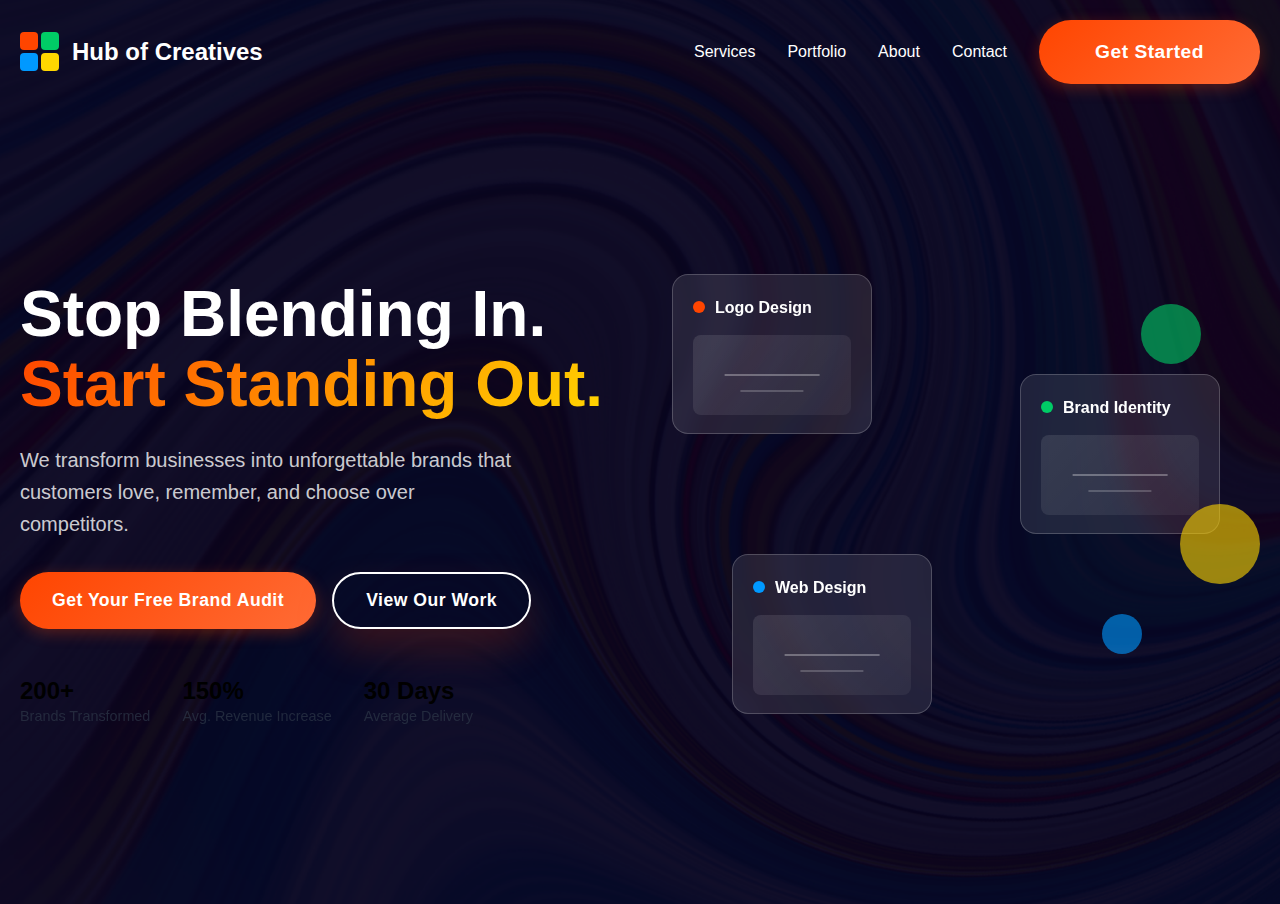
<file: temp2.html>
<!DOCTYPE html>
<html lang="en">
  <head>
    <meta charset="UTF-8" />
    <meta name="viewport" content="width=device-width, initial-scale=1.0" />
    <title>Hub of Creatives - Transform Your Brand Identity</title>
    <link rel="stylesheet" href="./style.css" />
  </head>
  <body>
    <!-- Hero Section -->
    <section class="hero-section" id="hero">
      <div class="hero-container">
        <!-- Navigation -->
        <nav class="navbar">
          <div class="nav-brand">
            <div class="logo-puzzle">
              <div class="puzzle-piece piece-orange"></div>
              <div class="puzzle-piece piece-green"></div>
              <div class="puzzle-piece piece-blue"></div>
              <div class="puzzle-piece piece-yellow"></div>
            </div>
            <span class="brand-name">Hub of Creatives</span>
          </div>
          <div class="nav-menu">
            <a href="#services" class="nav-link">Services</a>
            <a href="#portfolio" class="nav-link">Portfolio</a>
            <a href="#about" class="nav-link">About</a>
            <a href="#contact" class="nav-link">Contact</a>
            <button class="cta-button primary">Get Started</button>
          </div>
          <div class="hamburger">
            <span></span>
            <span></span>
            <span></span>
          </div>
        </nav>

        <!-- Hero Content -->
        <div class="hero-content">
          <div class="hero-text">
            <h1 class="hero-headline">
              <span class="headline-main">Stop Blending In.</span>
              <span class="headline-accent">Start Standing Out.</span>
            </h1>
            <p class="hero-subheadline">
              We transform businesses into unforgettable brands that customers
              love, remember, and choose over competitors.
            </p>
            <div class="hero-cta">
              <button class="cta-button primary large">
                Get Your Free Brand Audit
              </button>
              <button class="cta-button secondary large">View Our Work</button>
            </div>
            <div class="hero-stats">
              <div class="stat">
                <span class="stat-number">200+</span>
                <span class="stat-label">Brands Transformed</span>
              </div>
              <div class="stat">
                <span class="stat-number">150%</span>
                <span class="stat-label">Avg. Revenue Increase</span>
              </div>
              <div class="stat">
                <span class="stat-number">30 Days</span>
                <span class="stat-label">Average Delivery</span>
              </div>
            </div>
          </div>

          <div class="hero-visual">
            <div class="brand-showcase">
              <div class="showcase-card card-1">
                <div class="card-header">
                  <div class="card-icon orange"></div>
                  <span>Logo Design</span>
                </div>
                <div class="card-preview"></div>
              </div>
              <div class="showcase-card card-2">
                <div class="card-header">
                  <div class="card-icon green"></div>
                  <span>Brand Identity</span>
                </div>
                <div class="card-preview"></div>
              </div>
              <div class="showcase-card card-3">
                <div class="card-header">
                  <div class="card-icon blue"></div>
                  <span>Web Design</span>
                </div>
                <div class="card-preview"></div>
              </div>
              <div class="floating-elements">
                <div class="floating-shape shape-1"></div>
                <div class="floating-shape shape-2"></div>
                <div class="floating-shape shape-3"></div>
              </div>
            </div>
          </div>
        </div>
      </div>
    </section>

    <script src="./script.js"></script>
  </body>
</html>
</file>
<file: style.css>
/* Reset and Base Styles */
* {
  margin: 0;
  padding: 0;
  box-sizing: border-box;
}

html,
body {
  width: 100%;
  min-width: 100%;
  max-width: 100vw;
  overflow-x: hidden;
}

body {
  font-family: "Inter", -apple-system, BlinkMacSystemFont, "Segoe UI", Roboto,
    sans-serif;
  line-height: 1.6;
  color: #ffffff;
  overflow-x: hidden;
}

/* Brand Colors */
:root {
  --orange: #ff4500;
  --green: #00cc66;
  --blue: #0099ff;
  --yellow: #ffd700;
  --black: #000000;
  --white: #ffffff;
  --gray-light: #f8f9fa;
  --gray-dark: #2d3748;
}

/* Hero Section */
.hero-section {
  width: 100%;
  min-height: 100vh;
  position: relative;
  overflow: hidden;

  background-size: cover;
  background-position: center center;
  background-repeat: no-repeat;
  background-attachment: fixed;
}

.hero-section::before {
  content: "";
  position: absolute;
  top: 0;
  left: 0;
  right: 0;
  bottom: 0;
  background: radial-gradient(
      circle at 20% 80%,
      rgba(255, 69, 0, 0.1) 0%,
      transparent 50%
    ),
    radial-gradient(
      circle at 80% 20%,
      rgba(0, 204, 102, 0.1) 0%,
      transparent 50%
    ),
    radial-gradient(
      circle at 40% 40%,
      rgba(0, 153, 255, 0.1) 0%,
      transparent 50%
    );
  pointer-events: none;
}

.hero-container {
  width: 100vw;
  max-width: 100vw;
  margin: 0;
  padding: 0 20px;
  background: url("./img/hero-samp-8.png");
  background-size: cover;
  background-position: center;
  background-repeat: no-repeat;
  position: relative;
  z-index: 2;
  box-sizing: border-box;
}

/* Navigation */
.navbar {
  display: flex;
  justify-content: space-between;
  align-items: center;
  padding: 20px 0;
  animation: slideDown 0.8s ease-out;
}

.nav-brand {
  display: flex;
  align-items: center;
  gap: 12px;
}

.logo-puzzle {
  display: grid;
  grid-template-columns: 1fr 1fr;
  gap: 2px;
  width: 40px;
  height: 40px;
}

.puzzle-piece {
  width: 18px;
  height: 18px;
  border-radius: 4px;
  animation: puzzleFloat 3s ease-in-out infinite;
}

.piece-orange {
  background: var(--orange);
  animation-delay: 0s;
}

.piece-green {
  background: var(--green);
  animation-delay: 0.5s;
}

.piece-blue {
  background: var(--blue);
  animation-delay: 1s;
}

.piece-yellow {
  background: var(--yellow);
  animation-delay: 1.5s;
}

.brand-name {
  font-size: 1.5rem;
  font-weight: 700;
  color: var(--white);
}

.nav-menu {
  display: flex;
  align-items: center;
  gap: 2rem;
}

.nav-link {
  color: var(--white);
  text-decoration: none;
  font-weight: 500;
  transition: color 0.3s ease;
  position: relative;
}

.nav-link::after {
  content: "";
  position: absolute;
  bottom: -5px;
  left: 0;
  width: 0;
  height: 2px;
  background: var(--orange);
  transition: width 0.3s ease;
}

.nav-link:hover::after {
  width: 100%;
}

.hamburger {
  display: none;
  flex-direction: column;
  cursor: pointer;
  gap: 4px;
}

.hamburger span {
  width: 25px;
  height: 3px;
  background: var(--white);
  transition: all 0.3s ease;
}

.hamburger.active span:nth-child(1) {
  transform: rotate(45deg) translate(5px, 5px);
}

.hamburger.active span:nth-child(2) {
  opacity: 0;
}

.hamburger.active span:nth-child(3) {
  transform: rotate(-45deg) translate(7px, -6px);
}

/* Mobile menu close button */
.mobile-menu-close {
  position: absolute;
  top: 20px;
  right: 20px;
  background: none;
  border: none;
  color: var(--white);
  font-size: 2rem;
  cursor: pointer;
  z-index: 10000;
  display: none;
}

.nav-menu.active + .mobile-menu-close {
  display: block;
}

.nav-menu.active {
  display: flex !important;
  flex-direction: column;
  position: fixed;
  top: 0;
  left: 0;
  right: 0;
  bottom: 0;
  background: rgba(0, 0, 0, 0.98);
  backdrop-filter: blur(20px);
  padding: 80px 20px 20px;
  gap: 2rem;
  z-index: 9999;
  animation: slideDown 0.3s ease-out;
  justify-content: center;
  align-items: center;
}

.nav-menu.active .nav-link {
  font-size: 1.5rem;
  font-weight: 600;
  text-align: center;
  padding: 15px 0;
  border-bottom: 1px solid rgba(255, 255, 255, 0.1);
  transition: all 0.3s ease;
}

.nav-menu.active .nav-link:hover {
  color: var(--orange);
  transform: translateX(10px);
}

.nav-menu.active .cta-button {
  margin: 20px auto;
  width: 100%;
  max-width: 200px;
  font-size: 1.2rem;
  padding: 15px 30px;
}

.mobile-menu-title {
  display: none;
  color: var(--white);
  font-size: 2rem;
  font-weight: 700;
  margin-bottom: 2rem;
  text-align: center;
}

.nav-menu.active .mobile-menu-title {
  display: block;
}

/* CTA Buttons */
.cta-button {
  padding: 12px 24px;
  border: none;
  border-radius: 8px;
  font-weight: 600;
  cursor: pointer;
  transition: all 0.3s ease;
  text-decoration: none;
  display: inline-block;
  text-align: center;
}

.cta-button.primary {
  background: linear-gradient(135deg, var(--orange), #ff6b35);
  color: var(--white);
  box-shadow: 0 4px 15px rgba(255, 69, 0, 0.3);
}

.cta-button.primary:hover {
  transform: translateY(-2px);
  box-shadow: 0 8px 25px rgba(255, 69, 0, 0.4);
}

.cta-button.secondary {
  background: transparent;
  color: var(--white);
  border: 2px solid var(--white);
}

.cta-button.secondary:hover {
  background: var(--white);
  color: var(--black);
}

.cta-button.large {
  padding: 16px 32px;
  font-size: 1.1rem;
}

/* Hero Content */
.hero-content {
  display: grid;
  grid-template-columns: 1fr 1fr;
  gap: 4rem;
  align-items: center;
  min-height: calc(100vh - 100px);
  padding: 2rem 0;
  max-width: 1400px;
  margin: 0 auto;
}

.hero-text {
  animation: slideUp 1s ease-out 0.3s both;
}

.hero-headline {
  font-size: clamp(2.5rem, 5vw, 4rem);
  font-weight: 800;
  line-height: 1.1;
  margin-bottom: 1.5rem;
}

.headline-main {
  display: block;
  color: var(--white);
}

.headline-accent {
  display: block;
  background: linear-gradient(135deg, var(--orange), var(--yellow));
  -webkit-background-clip: text;
  -webkit-text-fill-color: transparent;
  background-clip: text;
}

.hero-subheadline {
  font-size: 1.25rem;
  color: rgba(255, 255, 255, 0.8);
  margin-bottom: 2rem;
  max-width: 500px;
}

.hero-cta {
  display: flex;
  gap: 1rem;
  margin-bottom: 3rem;
  flex-wrap: wrap;
}

.hero-stats {
  display: flex;
  gap: 2rem;
  flex-wrap: wrap;
  color: white;
}

.stat {
  display: flex;
  flex-direction: column;
  text-align: left;
}

.stat-number {
  font-size: 1.8rem;
  font-weight: 700;
  color: white;
}

.stat-label {
  font-size: 0.9rem;
  color: rgba(255, 255, 255, 0.7);
}

/* Hero Visual */
.hero-visual {
  position: relative;
  animation: slideUp 1s ease-out 0.6s both;
}

.brand-showcase {
  position: relative;
  height: 500px;
}

.showcase-card {
  position: absolute;
  width: 200px;
  height: 160px;
  background: rgba(255, 255, 255, 0.1);
  backdrop-filter: blur(10px);
  border: 1px solid rgba(255, 255, 255, 0.2);
  border-radius: 16px;
  padding: 20px;
  transition: transform 0.3s ease;
}

.showcase-card:hover {
  transform: translateY(-10px);
}

.card-1 {
  top: 20px;
  left: 0px;
  animation: floatCard 6s ease-in-out infinite;
}

.card-2 {
  top: 120px;
  right: 40px;
  animation: floatCard 6s ease-in-out infinite 2s;
}

.card-3 {
  bottom: 40px;
  left: 60px;
  animation: floatCard 6s ease-in-out infinite 4s;
}

.card-header {
  display: flex;
  align-items: center;
  gap: 10px;
  margin-bottom: 15px;
  color: var(--white);
  font-weight: 600;
}

.card-icon {
  width: 12px;
  height: 12px;
  border-radius: 50%;
}

.card-icon.orange {
  background: var(--orange);
}
.card-icon.green {
  background: var(--green);
}
.card-icon.blue {
  background: var(--blue);
}

.card-preview {
  height: 80px;
  background: linear-gradient(
    135deg,
    rgba(255, 255, 255, 0.1),
    rgba(255, 255, 255, 0.05)
  );
  border-radius: 8px;
  position: relative;
  overflow: hidden;
}

.card-preview::before {
  content: "";
  position: absolute;
  top: 50%;
  left: 50%;
  width: 60%;
  height: 2px;
  background: rgba(255, 255, 255, 0.3);
  transform: translate(-50%, -50%);
}

.card-preview::after {
  content: "";
  position: absolute;
  top: 70%;
  left: 50%;
  width: 40%;
  height: 2px;
  background: rgba(255, 255, 255, 0.2);
  transform: translate(-50%, -50%);
}

/* Floating Elements */
.floating-elements {
  position: absolute;
  top: 0;
  left: 0;
  right: 0;
  bottom: 0;
  pointer-events: none;
}

.floating-shape {
  position: absolute;
  border-radius: 50%;
  opacity: 0.6;
}

.shape-1 {
  width: 60px;
  height: 60px;
  background: var(--green);
  top: 10%;
  right: 10%;
  animation: floatShape 8s ease-in-out infinite;
}

.shape-2 {
  width: 40px;
  height: 40px;
  background: var(--blue);
  bottom: 20%;
  right: 20%;
  animation: floatShape 8s ease-in-out infinite 3s;
}

.shape-3 {
  width: 80px;
  height: 80px;
  background: var(--yellow);
  top: 50%;
  right: 0%;
  animation: floatShape 8s ease-in-out infinite 6s;
}

/* Animations */
@keyframes slideDown {
  from {
    opacity: 0;
    transform: translateY(-30px);
  }
  to {
    opacity: 1;
    transform: translateY(0);
  }
}

@keyframes slideUp {
  from {
    opacity: 0;
    transform: translateY(30px);
  }
  to {
    opacity: 1;
    transform: translateY(0);
  }
}

@keyframes puzzleFloat {
  0%,
  100% {
    transform: translateY(0px);
  }
  50% {
    transform: translateY(-5px);
  }
}

@keyframes floatCard {
  0%,
  100% {
    transform: translateY(0px);
  }
  50% {
    transform: translateY(-10px);
  }
}

@keyframes floatShape {
  0%,
  100% {
    transform: translate(0px, 0px) rotate(0deg);
  }
  33% {
    transform: translate(30px, -30px) rotate(120deg);
  }
  66% {
    transform: translate(-20px, 20px) rotate(240deg);
  }
}

/* Responsive Design */
@media (max-width: 768px) {
  .nav-menu {
    display: none;
  }

  .nav-menu.active {
    display: flex !important;
  }

  .nav-brand img {
    height: 50px; /* Tablet size */
  }

  .hamburger {
    display: flex;
  }

  .hero-content {
    grid-template-columns: 1fr;
    gap: 2rem;
    text-align: center;
  }

  .hero-visual {
    order: -1;
    height: 300px;
  }

  .brand-showcase {
    height: 300px;
  }

  .showcase-card {
    width: 150px;
    height: 120px;
    padding: 15px;
  }

  .hero-cta {
    justify-content: center;
  }

  .hero-stats {
    justify-content: center;
  }

  .stat {
    text-align: center;
  }
}

@media (max-width: 480px) {
  .hero-container {
    padding: 0 15px;
  }

  .nav-brand .brand-name {
    font-size: 1.2rem;
  }

  .nav-brand img {
    height: 40px; /* Mobile size */
  }

  .hero-cta {
    flex-direction: column;
    align-items: center;
  }

  .cta-button.large {
    width: 100%;
    max-width: 280px;
  }
}

/* Social Proof Section */
.social-proof-section {
  width: 100%;
  background: var(--white);
  padding: 80px 0;
  position: relative;
  overflow: hidden;
}

.social-proof-section::before {
  content: "";
  position: absolute;
  top: 0;
  left: 0;
  right: 0;
  bottom: 0;
  background: radial-gradient(
      circle at 10% 20%,
      rgba(255, 69, 0, 0.03) 0%,
      transparent 50%
    ),
    radial-gradient(
      circle at 90% 80%,
      rgba(0, 204, 102, 0.03) 0%,
      transparent 50%
    );
  pointer-events: none;
}

.social-proof-container {
  width: 100vw;
  max-width: 100vw;
  margin: 0;
  padding: 0 20px;
  position: relative;
  z-index: 2;
  box-sizing: border-box;
}

/* Section Header */
.social-proof-header {
  text-align: center;
  margin-bottom: 60px;
  animation: slideUp 0.8s ease-out;
  max-width: 800px;
  margin-left: auto;
  margin-right: auto;
}

.section-title {
  font-size: clamp(2rem, 4vw, 2.5rem);
  font-weight: 700;
  color: var(--black);
  margin-bottom: 12px;
  position: relative;
}

.section-title::after {
  content: "";
  position: absolute;
  bottom: -8px;
  left: 50%;
  transform: translateX(-50%);
  width: 60px;
  height: 3px;
  background: linear-gradient(135deg, var(--orange), var(--yellow));
  border-radius: 2px;
}

.section-subtitle {
  font-size: 1.1rem;
  color: var(--gray-dark);
  opacity: 0.8;
  max-width: 500px;
  margin: 0 auto;
}

/* Logo Carousel */
.logos-carousel {
  margin-bottom: 60px;
  overflow: hidden;
  position: relative;
}

.logos-carousel::before,
.logos-carousel::after {
  content: "";
  position: absolute;
  top: 0;
  width: 100px;
  height: 100%;
  z-index: 2;
  pointer-events: none;
}

.logos-carousel::before {
  left: 0;
  background: linear-gradient(to right, var(--white), transparent);
}

.logos-carousel::after {
  right: 0;
  background: linear-gradient(to left, var(--white), transparent);
}

.logos-track {
  display: flex;
  animation: scrollLogos 30s linear infinite;
  width: calc(200% + 40px);
}

.logo-item {
  flex: 0 0 auto;
  margin-right: 40px;
  height: auto;
  width: auto;
  display: flex;
  align-items: center;
  justify-content: center;
}

.logo-placeholder {
  width: 140px;
  height: 80px;
  display: flex;
  align-items: center;
  justify-content: center;
  border-radius: 12px;
  font-weight: 600;
  font-size: 0.9rem;
  transition: all 0.3s ease;
  cursor: pointer;
  position: relative;
  overflow: hidden;
}

.logo-placeholder::before {
  content: "";
  position: absolute;
  top: 0;
  left: 0;
  right: 0;
  bottom: 0;
  transform: translateX(-100%);
  transition: transform 0.6s ease;
}

.logo-placeholder:hover::before {
  transform: translateX(100%);
}

.logo-placeholder:hover {
  transform: translateY(-5px);
  box-shadow: 0 10px 30px rgba(0, 0, 0, 0.1);
}

/* Logo Styles */
.logo-placeholder.tech {
  color: white;
}

.logo-placeholder.finance {
  color: white;
}

.logo-placeholder.health {
  color: white;
}

.logo-placeholder.retail {
  color: var(--black);
}

.logo-placeholder.food {
  color: var(--black);
}

.logo-placeholder.travel {
  color: var(--black);
}

.logo-placeholder.education {
  color: var(--black);
}

.logo-placeholder.startup {
  color: var(--black);
}

/* Quick Stats */
.quick-stats {
  display: grid;
  grid-template-columns: repeat(auto-fit, minmax(200px, 1fr));
  gap: 30px;
  margin-bottom: 60px;
  animation: slideUp 0.8s ease-out 0.3s both;
}

.quick-stat {
  display: flex;
  align-items: center;
  gap: 15px;
  padding: 20px;
  background: transparent;
  border-radius: 16px;

  transition: all 0.3s ease;
}

.quick-stat:hover {
  transform: translateY(-5px);
  box-shadow: 0 15px 40px rgba(0, 0, 0, 0.12);
}

.stat-icon {
  flex-shrink: 0;
}

.icon-circle {
  width: 50px;
  height: 50px;
  border-radius: 50%;
  display: flex;
  align-items: center;
  justify-content: center;
  font-size: 1.2rem;
  position: relative;
  overflow: hidden;
}

.icon-circle.orange {
  background: url("img/rating.png");
  background-position: center;
  background-size: contain;
}

.icon-circle.green {
  background: url("img/check.png");
  background-position: center;
  background-size: contain;
}

.icon-circle.blue {
  background: url("img/trophy.png");
  background-position: center;
  background-size: contain;
}

.icon-circle.yellow {
  background: url("img/handshake.png");
  background-position: center;
  background-size: contain;
}

.stat-content {
  display: flex;
  flex-direction: column;
  background-color: transparent;
}

.stat-number {
  font-size: 1.5rem;
  font-weight: 700;
  color: var(--black);
  line-height: 1.2;
}

.stat-label {
  font-size: 0.9rem;
  color: var(--gray-dark);
  opacity: 0.7;
}

/** Hero Section Image **/

/* ADD THESE NEW MEDIA QUERIES AT THE END OF YOUR CSS */

/* Tablet and medium screens (768px - 1024px) */
@media screen and (max-width: 1024px) and (min-width: 769px) {
  .hero-section {
    background-image: url("./img/hero-samp-8.png");
    background-attachment: scroll;
  }
}

/* Small tablets and large phones (481px - 768px) */
@media screen and (max-width: 768px) and (min-width: 481px) {
  .hero-section {
    background-image: url("./img/hero-samp-8-tablet.png");
    background-attachment: scroll;
    background-position: center top;
  }
}

/* Mobile phones (up to 480px) */
@media screen and (max-width: 480px) {
  .hero-section {
    background-image: url("./img/hero-samp-8-tablet.png");
    background-attachment: scroll;
    background-position: center top;
  }
}

/* High DPI/Retina displays */
@media screen and (-webkit-min-device-pixel-ratio: 2),
  screen and (min-resolution: 192dpi) {
  .hero-section {
    background-image: url("./img/hero-samp-8-tablet.png");
  }
}

/* Fallback for older browsers */
@supports not (background-attachment: fixed) {
  .hero-section {
    background-attachment: scroll;
  }
}

/* Testimonial Highlight */
.testimonial-highlight {
  background: linear-gradient(135deg, var(--black) 0%, #2d3748 100%);
  border-radius: 20px;
  padding: 40px;
  position: relative;
  overflow: hidden;
  animation: slideUp 0.8s ease-out 0.6s both;
}

.testimonial-highlight::before {
  content: "";
  position: absolute;
  top: 0;
  left: 0;
  right: 0;
  bottom: 0;
  background: radial-gradient(
      circle at 20% 80%,
      rgba(255, 69, 0, 0.1) 0%,
      transparent 50%
    ),
    radial-gradient(
      circle at 80% 20%,
      rgba(0, 204, 102, 0.1) 0%,
      transparent 50%
    );
  pointer-events: none;
}

.testimonial-content {
  position: relative;
  z-index: 2;
  text-align: center;
  max-width: 800px;
  margin: 0 auto;
}

.quote-icon {
  font-size: 4rem;
  color: var(--orange);
  line-height: 1;
  margin-bottom: 20px;
  font-family: Georgia, serif;
}

blockquote {
  font-size: 1.3rem;
  line-height: 1.6;
  color: var(--white);
  margin-bottom: 30px;
  font-style: italic;
  font-weight: 300;
}

.testimonial-author {
  display: flex;
  align-items: center;
  justify-content: center;
  gap: 15px;
}

.author-avatar {
  width: 50px;
  height: 50px;
  border-radius: 50%;
  background: url("https://loremfaces.net/48/id/2.jpg");
  border-radius: 50% 50%;
  display: flex;
  align-items: center;
  justify-content: center;
  color: var(--white);
  font-weight: 600;
  font-size: 1.1rem;
}

.author-info {
  display: flex;
  flex-direction: column;
  text-align: left;
}

.author-name {
  color: var(--white);
  font-weight: 600;
  font-size: 1rem;
}

.author-title {
  color: rgba(255, 255, 255, 0.7);
  font-size: 0.9rem;
}

/* Animations */
@keyframes scrollLogos {
  0% {
    transform: translateX(0);
  }
  100% {
    transform: translateX(-50%);
  }
}

@keyframes slideUp {
  from {
    opacity: 0;
    transform: translateY(30px);
  }
  to {
    opacity: 1;
    transform: translateY(0);
  }
}

/* Responsive Design */
@media (max-width: 768px) {
  .social-proof-section {
    padding: 60px 0;
  }

  .social-proof-header {
    margin-bottom: 40px;
  }

  .logos-carousel {
    margin-bottom: 40px;
  }

  .logo-placeholder {
    width: 120px;
    height: 70px;
    font-size: 0.8rem;
  }

  .quick-stats {
    grid-template-columns: repeat(auto-fit, minmax(150px, 1fr));
    gap: 20px;
    margin-bottom: 40px;
  }

  .quick-stat {
    padding: 15px;
    text-align: center;
    flex-direction: column;
    gap: 10px;
  }

  .testimonial-highlight {
    padding: 20px 20px;
  }

  .testimonial-author {
    flex-direction: column;
    gap: 10px;
  }

  .author-info {
    text-align: center;
  }

  blockquote {
    font-size: 1.1rem;
  }
}

@media (max-width: 480px) {
  .social-proof-container {
    padding: 0 15px;
  }

  .quick-stats {
    grid-template-columns: 1fr;
  }

  .logo-item {
    margin-right: 20px;
    height: auto;
    width: auto;
  }

  .logo-item img {
    width: 40px;
    height: auto;
  }

  .logo-placeholder {
    width: 100px;
    height: 60px;
    font-size: 0.7rem;
  }
}

/* services */
.services-section {
  width: 100%;
  padding: 10px 20px 70px 20px;
  background: #f7fafc;
  text-align: center;
}

.section-title {
  font-size: 2.5rem;
  color: #333;
  margin-bottom: 10px;
}

.section-subtitle {
  font-size: 1.1rem;
  color: #666;
  margin-bottom: 50px;
}

.services-grid {
  display: flex;
  flex-wrap: wrap;
  gap: 40px;
  justify-content: center;
}

.service-box {
  background: white;
  border-radius: 16px;
  padding: 0;
  max-width: 320px;
  box-shadow: 0 10px 30px rgba(0, 0, 0, 0.05);
  transition: transform 0.3s ease, box-shadow 0.3s ease;
  overflow: hidden;
  text-align: left;
}

.service-box:hover {
  transform: translateY(-8px);
  box-shadow: 0 20px 40px rgba(107, 70, 193, 0.1);
}

.service-img {
  width: 100%;
  height: 180px;
  object-fit: cover;
}

.service-title {
  font-size: 1.25rem;
  font-weight: 600;
  margin: 20px;
  color: #333;
}

.service-description {
  font-size: 0.95rem;
  color: #4a5568;
  margin: 0 20px 20px;
  line-height: 1.6;
}

/* How it works */
/* How It Works Section */
.how-it-works-section {
  width: 100%;
  background: linear-gradient(135deg, var(--black) 0%, #1a1a1a 100%);
  padding: 100px 0;
  position: relative;
  overflow: hidden;
}

.how-it-works-section::before {
  content: "";
  position: absolute;
  top: 0;
  left: 0;
  right: 0;
  bottom: 0;
  background: radial-gradient(
      circle at 25% 25%,
      rgba(255, 69, 0, 0.1) 0%,
      transparent 50%
    ),
    radial-gradient(
      circle at 75% 75%,
      rgba(0, 204, 102, 0.1) 0%,
      transparent 50%
    ),
    radial-gradient(
      circle at 50% 50%,
      rgba(0, 153, 255, 0.05) 0%,
      transparent 50%
    );
  pointer-events: none;
}

.how-it-works-container {
  width: 100vw;
  max-width: 100vw;
  margin: 0;
  padding: 0 20px;
  position: relative;
  z-index: 2;
  box-sizing: border-box;
}

/* Section Header */
.how-it-works-header {
  text-align: center;
  margin-bottom: 80px;
  animation: slideUp 0.8s ease-out;
  max-width: 800px;
  margin-left: auto;
  margin-right: auto;
}

.how-it-works-header .section-title {
  color: var(--white);
}

.how-it-works-header .section-subtitle {
  color: rgba(255, 255, 255, 0.8);
}

/* Process Timeline */
.process-timeline {
  position: relative;
  max-width: 1000px;
  margin: 0 auto 80px;
}

.process-timeline::before {
  content: "";
  position: absolute;
  left: 50%;
  top: 0;
  bottom: 0;
  width: 3px;
  background: linear-gradient(
    180deg,
    var(--orange) 0%,
    var(--green) 33%,
    var(--blue) 66%,
    var(--yellow) 100%
  );
  transform: translateX(-50%);
  border-radius: 2px;
}

/* Process Step */
.process-step {
  position: relative;
  margin-bottom: 80px;
  opacity: 0;
  transform: translateY(30px);
  transition: all 0.6s ease;
}

.process-step.animate-in {
  opacity: 1;
  transform: translateY(0);
}

.process-step:nth-child(even) .step-content {
  flex-direction: row-reverse;
  text-align: right;
}

.process-step:nth-child(even) .step-details {
  align-items: flex-end;
}

.process-step:nth-child(even) .step-features {
  text-align: right;
}

.step-content {
  display: flex;
  align-items: center;
  gap: 40px;
  position: relative;
}

/* Step Number */
.step-number {
  position: absolute;
  left: 50%;
  top: 50%;
  transform: translate(-50%, -50%);
  width: 80px;
  height: 80px;
  background: var(--white);
  border-radius: 50%;
  display: flex;
  align-items: center;
  justify-content: center;
  font-size: 1.5rem;
  font-weight: 700;
  color: var(--black);
  z-index: 3;
  box-shadow: 0 0 0 8px rgba(0, 0, 0, 0.8);
  position: relative;
  overflow: hidden;
}

.step-number span {
  position: relative;
  z-index: 2;
}

.step-progress {
  position: absolute;
  top: 0;
  left: 0;
  width: 100%;
  height: 100%;
  border-radius: 50%;
  background: conic-gradient(
    var(--orange) 0deg,
    var(--orange) 0deg,
    transparent 0deg
  );
  opacity: 0;
  transition: all 0.8s ease;
}

.process-step.animate-in .step-progress {
  opacity: 1;
}

.process-step[data-step="1"].animate-in .step-progress {
  background: conic-gradient(
    var(--orange) 0deg,
    var(--orange) 90deg,
    transparent 90deg
  );
}

.process-step[data-step="2"].animate-in .step-progress {
  background: conic-gradient(
    var(--green) 0deg,
    var(--green) 180deg,
    transparent 180deg
  );
}

.process-step[data-step="3"].animate-in .step-progress {
  background: conic-gradient(
    var(--blue) 0deg,
    var(--blue) 270deg,
    transparent 270deg
  );
}

.process-step[data-step="4"].animate-in .step-progress {
  background: conic-gradient(
    var(--yellow) 0deg,
    var(--yellow) 360deg,
    transparent 360deg
  );
}

/* Step Details */
.step-details {
  flex: 1;
  background: rgba(255, 255, 255, 0.05);
  backdrop-filter: blur(10px);
  border: 1px solid rgba(255, 255, 255, 0.1);
  border-radius: 20px;
  padding: 40px;
  position: relative;
  overflow: hidden;
  transition: all 0.3s ease;
}

.step-details:hover {
  transform: translateY(-5px);
  box-shadow: 0 20px 40px rgba(0, 0, 0, 0.3);
  border-color: rgba(255, 255, 255, 0.2);
}

.step-details::before {
  content: "";
  position: absolute;
  top: 0;
  left: 0;
  right: 0;
  bottom: 0;
  background: linear-gradient(
    135deg,
    rgba(255, 255, 255, 0.05) 0%,
    transparent 50%
  );
  pointer-events: none;
}

.step-icon {
  margin-bottom: 20px;
}

.step-icon .icon-circle {
  width: 60px;
  height: 60px;
  display: flex;
  align-items: center;
  justify-content: center;
  border-radius: 50%;
  font-size: 1.5rem;
  position: relative;
  overflow: hidden;
}

.step-icon .icon-circle::before {
  content: "";
  position: absolute;
  top: -50%;
  left: -50%;
  width: 200%;
  height: 200%;
  background: linear-gradient(
    45deg,
    transparent,
    rgba(255, 255, 255, 0.1),
    transparent
  );
  transform: rotate(45deg);
  transition: all 0.6s ease;
  opacity: 0;
}

.step-details:hover .step-icon .icon-circle::before {
  opacity: 1;
  transform: rotate(45deg) translate(50%, 50%);
}

.step-title {
  font-size: 1.5rem;
  font-weight: 700;
  color: var(--white);
  margin-bottom: 15px;
  line-height: 1.3;
}

.step-description {
  font-size: 1rem;
  color: rgba(255, 255, 255, 0.8);
  line-height: 1.6;
  margin-bottom: 25px;
}

.step-features {
  list-style: none;
  margin-bottom: 25px;
}

.step-features li {
  color: rgba(255, 255, 255, 0.7);
  padding: 8px 0;
  position: relative;
  padding-left: 25px;
}

.step-features li::before {
  content: "✓";
  position: absolute;
  left: 0;
  color: var(--green);
  font-weight: 600;
}

.process-step:nth-child(even) .step-features li {
  padding-left: 0;
  padding-right: 25px;
}

.process-step:nth-child(even) .step-features li::before {
  right: 0;
  left: auto;
}

.step-duration {
  display: flex;
  justify-content: flex-start;
}

.process-step:nth-child(even) .step-duration {
  justify-content: flex-end;
}

.duration-badge {
  background: linear-gradient(135deg, var(--orange), var(--yellow));
  color: var(--black);
  padding: 8px 16px;
  border-radius: 20px;
  font-size: 0.85rem;
  font-weight: 600;
  display: inline-block;
}

/* Process Summary */
.process-summary {
  display: grid;
  grid-template-columns: repeat(auto-fit, minmax(250px, 1fr));
  gap: 30px;
  margin-bottom: 60px;
  animation: slideUp 0.8s ease-out 0.3s both;
}

.summary-card {
  background: rgba(255, 255, 255, 0.05);
  backdrop-filter: blur(10px);
  border: 1px solid rgba(255, 255, 255, 0.1);
  border-radius: 16px;
  padding: 30px;
  text-align: center;
  transition: all 0.3s ease;
  position: relative;
  overflow: hidden;
}

.summary-card:hover {
  transform: translateY(-5px);
  box-shadow: 0 15px 30px rgba(0, 0, 0, 0.2);
}

.summary-card::before {
  content: "";
  position: absolute;
  top: 0;
  left: 0;
  right: 0;
  bottom: 0;
  background: linear-gradient(
    135deg,
    rgba(255, 255, 255, 0.1) 0%,
    transparent 100%
  );
  opacity: 0;
  transition: opacity 0.3s ease;
}

.summary-card:hover::before {
  opacity: 1;
}

.summary-icon {
  margin-bottom: 20px;
}

.summary-icon .icon-circle.gradient {
  background: linear-gradient(135deg, var(--orange), var(--yellow));
  color: var(--black);
}

.summary-title {
  font-size: 1.1rem;
  font-weight: 600;
  color: var(--white);
  margin-bottom: 10px;
}

.summary-value {
  font-size: 2rem;
  font-weight: 700;
  color: var(--orange);
  margin-bottom: 5px;
  line-height: 1;
}

.summary-description {
  font-size: 0.9rem;
  color: rgba(255, 255, 255, 0.7);
}

/* Process CTA */
.process-cta {
  text-align: center;
  background: rgba(255, 255, 255, 0.05);
  backdrop-filter: blur(10px);
  border: 1px solid rgba(255, 255, 255, 0.1);
  border-radius: 20px;
  padding: 50px 40px;
  position: relative;
  overflow: hidden;
  animation: slideUp 0.8s ease-out 0.6s both;
}

.process-cta::before {
  content: "";
  position: absolute;
  top: 0;
  left: 0;
  right: 0;
  bottom: 0;
  background: radial-gradient(
    circle at center,
    rgba(255, 69, 0, 0.1) 0%,
    transparent 70%
  );
  pointer-events: none;
}

.cta-title {
  font-size: 1.8rem;
  font-weight: 700;
  color: var(--white);
  margin-bottom: 15px;
}

.cta-description {
  font-size: 1.1rem;
  color: rgba(255, 255, 255, 0.8);
  margin-bottom: 30px;
  max-width: 500px;
  margin-left: auto;
  margin-right: auto;
}

.cta-buttons {
  display: flex;
  gap: 20px;
  justify-content: center;
  flex-wrap: wrap;
}

/* Responsive Design */
@media (max-width: 1024px) {
  .process-timeline::before {
    left: 40px;
  }

  .step-number {
    left: 40px;
    transform: translateX(-50%);
  }

  .step-content {
    flex-direction: column;
    padding-left: 120px;
  }

  .process-step:nth-child(even) .step-content {
    flex-direction: column;
    text-align: left;
  }

  .process-step:nth-child(even) .step-details {
    align-items: flex-start;
  }

  .process-step:nth-child(even) .step-features {
    text-align: left;
  }

  .process-step:nth-child(even) .step-duration {
    justify-content: flex-start;
  }

  .process-step:nth-child(even) .step-features li {
    padding-left: 25px;
    padding-right: 0;
  }

  .process-step:nth-child(even) .step-features li::before {
    left: 0;
    right: auto;
  }
}

@media (max-width: 768px) {
  .how-it-works-section {
    padding: 60px 0;
  }

  .how-it-works-header {
    margin-bottom: 50px;
  }

  .process-timeline {
    margin-bottom: 50px;
  }

  .process-timeline::before {
    left: 20px;
  }

  .step-number {
    left: 20px;
    width: 60px;
    height: 60px;
    font-size: 1.2rem;
  }

  .step-content {
    padding-left: 80px;
  }

  .step-details {
    padding: 30px 20px;
  }

  .step-title {
    font-size: 1.3rem;
  }

  .process-summary {
    grid-template-columns: 1fr;
    gap: 20px;
    margin-bottom: 40px;
  }

  .process-cta {
    padding: 40px 20px;
  }

  .cta-title {
    font-size: 1.5rem;
  }

  .cta-buttons {
    flex-direction: column;
    align-items: center;
  }

  .cta-button.large {
    width: 100%;
    max-width: 280px;
  }
}

@media (max-width: 480px) {
  .how-it-works-container {
    padding: 0 15px;
  }

  .step-number {
    width: 50px;
    height: 50px;
    font-size: 1rem;
  }

  .step-content {
    padding-left: 70px;
  }

  .step-details {
    padding: 25px 15px;
  }

  .step-icon .icon-circle {
    width: 50px;
    height: 50px;
    font-size: 1.2rem;
  }
}

/* Portfolio Section */
.portfolio-section {
  width: 100%;
  background: #f7fafc;
  padding: 100px 0;
}

.portfolio-container {
  width: 100vw;
  max-width: 100vw;
  margin: 0;
  padding: 0 20px;
  box-sizing: border-box;
}

.portfolio-header {
  text-align: center;
  margin-bottom: 60px;
}

.portfolio-header .section-title {
  font-size: 2rem;
  color: #333;
}

.portfolio-header .section-subtitle {
  font-size: 1rem;
  color: #4a5568;
  margin-top: 10px;
}

.portfolio-grid {
  display: grid;
  grid-template-columns: repeat(auto-fit, minmax(280px, 1fr));
  gap: 40px;
}

.portfolio-card {
  background: #ffffff;
  border-radius: 16px;
  box-shadow: 0 15px 30px rgba(0, 0, 0, 0.05);
  overflow: hidden;
  transition: transform 0.3s ease;
}

.portfolio-card:hover {
  transform: translateY(-5px);
}

.portfolio-image {
  width: 100%;
  height: 200px;
  object-fit: cover;
}

.portfolio-title {
  font-size: 1.25rem;
  font-weight: 600;
  color: #333;
  margin: 20px;
}

.portfolio-description {
  font-size: 0.95rem;
  color: #4a5568;
  margin: 0 20px 20px;
  line-height: 1.6;
}

/** About section **/
.about-section {
  width: 100%;
  background: #f7fafc;
  padding: 80px 20px;
  text-align: center;
  color: #333;
}

.about-container {
  width: 100vw;
  max-width: 100vw;
  margin: 0;
  padding: 0 20px;
  box-sizing: border-box;
}

.about-title {
  font-size: 2.5rem;
  font-weight: 700;
  margin-bottom: 30px;
  color: #6b46c1; /* matching your purple accent */
}

.credibility {
  font-size: 1.25rem;
  font-weight: 600;
  margin-bottom: 15px;
  color: #4a5568;
}

.expertise {
  font-size: 1rem;
  line-height: 1.6;
  max-width: 650px;
  margin: 0 auto 40px auto;
  color: #555;
}

.team-photo-container {
  max-width: 600px;
  margin: 0 auto;
  border-radius: 12px;
  overflow: hidden;
  box-shadow: 0 8px 24px rgba(107, 70, 193, 0.3);
}

.team-photo {
  width: 100%;
  display: block;
  height: auto;
  object-fit: cover;
}

/* Responsive */
@media (max-width: 768px) {
  .about-title {
    font-size: 2rem;
  }

  .credibility {
    font-size: 1.1rem;
  }

  .expertise {
    font-size: 0.95rem;
  }
}

/** FAQ **/
.faq-section {
  background: #fff;
  padding: 80px 20px;
  color: #333;
  width: 100vw;
  max-width: 100vw;
  margin: 0;
  box-sizing: border-box;
}

.faq-title {
  font-size: 2.5rem;
  font-weight: 700;
  color: #6b46c1;
  margin-bottom: 40px;
  text-align: center;
}

.faq-item {
  border-bottom: 1px solid #ddd;
  margin-bottom: 20px;
}

.faq-question {
  width: 100%;
  background: none;
  border: none;
  text-align: left;
  font-size: 1.25rem;
  font-weight: 600;
  padding: 15px 0;
  cursor: pointer;
  color: #303030;
  transition: color 0.3s ease;
}

.faq-question:hover {
  color: #6b46c1;
}

.faq-answer {
  max-height: 0;
  overflow: hidden;
  transition: max-height 0.3s ease;
  color: #4a5568;
  font-size: 1rem;
  padding-left: 10px;
  margin-bottom: 10px;
}

/* When active, expanded */
.faq-item.active .faq-answer {
  max-height: 500px; /* large enough for content */
  padding-top: 10px;
  padding-bottom: 10px;
}

/** Final CTA Section **/
/* Final CTA Section */
.final-cta-section {
  width: 100%;
  background: linear-gradient(135deg, #1a1a1a 0%, var(--black) 100%);
  position: relative;
  overflow: hidden;
  padding: 100px 0;
}

.final-cta-section::before {
  content: "";
  position: absolute;
  top: 0;
  left: 0;
  right: 0;
  bottom: 0;
  background: radial-gradient(
      circle at 25% 25%,
      rgba(255, 69, 0, 0.15) 0%,
      transparent 50%
    ),
    radial-gradient(
      circle at 75% 75%,
      rgba(0, 204, 102, 0.15) 0%,
      transparent 50%
    ),
    radial-gradient(
      circle at 50% 50%,
      rgba(0, 153, 255, 0.1) 0%,
      transparent 50%
    );
  pointer-events: none;
}

.final-cta-container {
  width: 100vw;
  max-width: 100vw;
  margin: 0;
  padding: 0 20px;
  position: relative;
  z-index: 2;
  text-align: center;
  box-sizing: border-box;
}

.final-cta-content {
  background: rgba(255, 255, 255, 0.05);
  backdrop-filter: blur(20px);
  border: 1px solid rgba(255, 255, 255, 0.1);
  border-radius: 24px;
  padding: 60px 40px;
  position: relative;
  overflow: hidden;
  animation: slideUp 1s ease-out;
  max-width: 800px;
  margin: 0 auto;
}

.final-cta-content::before {
  content: "";
  position: absolute;
  top: 0;
  left: 50%;
  width: 100px;
  height: 2px;
  background: linear-gradient(90deg, var(--orange), var(--yellow));
  transform: translateX(-50%);
}

.final-cta-eyebrow {
  font-size: 0.9rem;
  font-weight: 600;
  color: var(--orange);
  text-transform: uppercase;
  letter-spacing: 1px;
  margin-bottom: 16px;
  animation: slideUp 1s ease-out 0.2s both;
}

.final-cta-headline {
  font-size: clamp(2.5rem, 4vw, 3.5rem);
  font-weight: 800;
  line-height: 1.1;
  margin-bottom: 20px;
  animation: slideUp 1s ease-out 0.3s both;
}

.final-cta-headline .gradient-text {
  background: linear-gradient(
    135deg,
    var(--orange),
    var(--yellow),
    var(--green)
  );
  -webkit-background-clip: text;
  -webkit-text-fill-color: transparent;
  background-clip: text;
}

.final-cta-description {
  font-size: 1.2rem;
  color: rgba(255, 255, 255, 0.8);
  margin-bottom: 40px;
  max-width: 600px;
  margin-left: auto;
  margin-right: auto;
  animation: slideUp 1s ease-out 0.4s both;
}

.final-cta-buttons {
  display: flex;
  gap: 20px;
  justify-content: center;
  flex-wrap: wrap;
  margin-bottom: 40px;
  animation: slideUp 1s ease-out 0.5s both;
}

.final-cta-button {
  padding: 18px 36px;
  font-size: 1.1rem;
  font-weight: 700;
  border: none;
  border-radius: 12px;
  cursor: pointer;
  transition: all 0.4s ease;
  text-decoration: none;
  display: inline-block;
  text-align: center;
  position: relative;
  overflow: hidden;
}

.final-cta-button.primary {
  background: linear-gradient(135deg, var(--orange), #ff6b35);
  color: var(--white);
  box-shadow: 0 8px 32px rgba(255, 69, 0, 0.3);
}

.final-cta-button.primary::before {
  content: "";
  position: absolute;
  top: 0;
  left: -100%;
  width: 100%;
  height: 100%;
  background: linear-gradient(
    90deg,
    transparent,
    rgba(255, 255, 255, 0.2),
    transparent
  );
  transition: left 0.6s ease;
}

.final-cta-button.primary:hover::before {
  left: 100%;
}

.final-cta-button.primary:hover {
  transform: translateY(-3px) scale(1.05);
  box-shadow: 0 12px 40px rgba(255, 69, 0, 0.4);
}

.final-cta-button.secondary {
  background: transparent;
  color: var(--white);
  border: 2px solid rgba(255, 255, 255, 0.3);
  backdrop-filter: blur(10px);
}

.final-cta-button.secondary:hover {
  background: rgba(255, 255, 255, 0.1);
  border-color: var(--white);
  transform: translateY(-2px);
}

.final-cta-urgency {
  display: flex;
  align-items: center;
  justify-content: center;
  gap: 12px;
  font-size: 0.95rem;
  color: rgba(255, 255, 255, 0.7);
  animation: slideUp 1s ease-out 0.6s both;
}

.urgency-icon {
  width: 20px;
  height: 20px;
  background: var(--green);
  border-radius: 50%;
  display: flex;
  align-items: center;
  justify-content: center;
  animation: pulse 2s ease-in-out infinite;
}

.urgency-icon::before {
  content: "✓";
  color: var(--white);
  font-weight: bold;
  font-size: 12px;
}

/* Floating CTA Elements */
.final-cta-floating {
  position: absolute;
  pointer-events: none;
}

.cta-shape-1 {
  top: 20%;
  left: 10%;
  width: 80px;
  height: 80px;
  background: linear-gradient(135deg, var(--orange), var(--yellow));
  border-radius: 20px;
  opacity: 0.1;
  animation: floatCTA 8s ease-in-out infinite;
}

.cta-shape-2 {
  bottom: 20%;
  right: 15%;
  width: 60px;
  height: 60px;
  background: linear-gradient(135deg, var(--green), var(--blue));
  border-radius: 50%;
  opacity: 0.1;
  animation: floatCTA 8s ease-in-out infinite 3s;
}

.cta-shape-3 {
  top: 60%;
  left: 5%;
  width: 40px;
  height: 40px;
  background: var(--blue);
  border-radius: 8px;
  opacity: 0.15;
  animation: floatCTA 8s ease-in-out infinite 6s;
}

/* Animations */
@keyframes slideDown {
  from {
    opacity: 0;
    transform: translateY(-30px);
  }
  to {
    opacity: 1;
    transform: translateY(0);
  }
}

@keyframes slideUp {
  from {
    opacity: 0;
    transform: translateY(30px);
  }
  to {
    opacity: 1;
    transform: translateY(0);
  }
}

@keyframes puzzleFloat {
  0%,
  100% {
    transform: translateY(0px);
  }
  50% {
    transform: translateY(-5px);
  }
}

@keyframes floatCard {
  0%,
  100% {
    transform: translateY(0px);
  }
  50% {
    transform: translateY(-10px);
  }
}

@keyframes floatShape {
  0%,
  100% {
    transform: translate(0px, 0px) rotate(0deg);
  }
  33% {
    transform: translate(30px, -30px) rotate(120deg);
  }
  66% {
    transform: translate(-20px, 20px) rotate(240deg);
  }
}

@keyframes floatCTA {
  0%,
  100% {
    transform: translate(0px, 0px) rotate(0deg);
  }
  33% {
    transform: translate(20px, -20px) rotate(90deg);
  }
  66% {
    transform: translate(-15px, 15px) rotate(180deg);
  }
}

@keyframes pulse {
  0%,
  100% {
    transform: scale(1);
    opacity: 1;
  }
  50% {
    transform: scale(1.1);
    opacity: 0.8;
  }
}

/* Responsive Design */
@media (max-width: 768px) {
  .nav-menu {
    display: none;
  }

  .nav-menu.active {
    display: flex !important;
  }

  .hamburger {
    display: flex;
  }

  .hero-content {
    grid-template-columns: 1fr;
    gap: 2rem;
    text-align: center;
  }

  .hero-visual {
    order: -1;
    height: 300px;
  }

  .brand-showcase {
    height: 300px;
  }

  .showcase-card {
    width: 150px;
    height: 120px;
    padding: 15px;
  }

  .hero-cta {
    justify-content: center;
  }

  .hero-stats {
    justify-content: center;
  }

  .stat {
    text-align: center;
  }

  .final-cta-content {
    padding: 40px 25px;
  }

  .final-cta-buttons {
    flex-direction: column;
    align-items: center;
  }

  .final-cta-button {
    width: 100%;
    max-width: 300px;
  }

  .final-cta-urgency {
    flex-direction: column;
    gap: 8px;
  }
}

@media (max-width: 480px) {
  .hero-container {
    padding: 0 15px;
  }

  .nav-brand .brand-name {
    font-size: 1.2rem;
  }

  .hero-cta {
    flex-direction: column;
    align-items: center;
  }

  .cta-button.large {
    width: 100%;
    max-width: 280px;
  }

  .final-cta-section {
    padding: 60px 0;
  }

  .final-cta-container {
    padding: 0 15px;
  }
}

/** Footer **/
.site-footer {
  width: 100%;
  background-color: #333333;
  color: #ddd;
  padding: 40px 20px 20px;
  font-size: 0.9rem;
  line-height: 1.5;
}

.footer-container {
  display: flex;
  flex-wrap: wrap;
  justify-content: space-between;
  width: 100vw;
  max-width: 100vw;
  margin: 0 0 30px 0;
  padding: 0 20px;
  gap: 30px;
  box-sizing: border-box;
}

.footer-contact,
.footer-links,
.footer-trust {
  flex: 1 1 250px;
}

.footer-contact h3,
.footer-links h3,
.footer-trust h3 {
  margin-bottom: 15px;
  color: #764ba2;
}

.footer-contact a,
.footer-links a {
  color: #ddd;
  text-decoration: none;
}

.footer-contact a:hover,
.footer-links a:hover {
  color: #6b46c1;
  text-decoration: underline;
}

.footer-links ul {
  list-style: none;
  padding: 0;
}

.footer-links li {
  margin-bottom: 8px;
}

.footer-trust .trust-list {
  display: flex;
  gap: 15px;
  list-style: none;
  padding: 0;
}

.footer-trust .trust-list li img {
  height: 50px;
  width: auto;
  filter: brightness(0.85);
  transition: filter 0.3s ease;
}

.footer-trust .trust-list li img:hover {
  filter: brightness(1);
}

.footer-bottom {
  text-align: center;
  border-top: 1px solid #555;
  padding-top: 15px;
  color: #aaa;
  font-size: 0.85rem;
}

/**/
.cta-section {
  width: 100%;
  position: relative;
  min-height: 100vh;
  display: flex;
  align-items: center;
  justify-content: center;
  overflow: hidden;
  background: linear-gradient(135deg, #1a1a1a 0%, #2d2d2d 100%);
}

.cta-background {
  position: absolute;
  top: 0;
  left: 0;
  width: 100%;
  height: 100%;
  background-image: url('data:image/svg+xml,<svg xmlns="http://www.w3.org/2000/svg" viewBox="0 0 1200 800"><defs><linearGradient id="grad1" x1="0%" y1="0%" x2="100%" y2="100%"><stop offset="0%" style="stop-color:%23ff4500;stop-opacity:0.1" /><stop offset="100%" style="stop-color:%23ff4500;stop-opacity:0" /></linearGradient></defs><circle cx="200" cy="200" r="300" fill="url(%23grad1)"/><circle cx="1000" cy="600" r="400" fill="url(%23grad1)"/></svg>');
  background-size: cover;
  background-position: center;
  animation: backgroundPulse 8s ease-in-out infinite;
}

.cta-container {
  position: relative;
  z-index: 2;
  width: 100vw;
  max-width: 100vw;
  margin: 0;
  padding: 3rem 2rem;
  text-align: center;
  box-sizing: border-box;
}

.cta-badge {
  display: inline-flex;
  align-items: center;
  gap: 0.5rem;
  background: rgba(255, 255, 255, 0.1);
  border: 1px solid rgba(255, 69, 0, 0.3);
  color: var(--white);
  padding: 0.7rem 1.5rem;
  border-radius: 50px;
  font-size: 0.9rem;
  font-weight: 500;
  margin-bottom: 2.5rem;
  animation: slideDown 0.8s ease-out;
  backdrop-filter: blur(10px);
}

.cta-badge::before {
  content: "✨";
  font-size: 1rem;
}

.cta-title {
  font-size: clamp(3rem, 6vw, 5rem);
  font-weight: 900;
  line-height: 1.1;
  margin-bottom: 1.5rem;
  color: var(--white);
  animation: slideUp 0.8s ease-out 0.2s both;
  letter-spacing: -0.02em;
}

.cta-title .highlight {
  background: linear-gradient(135deg, var(--orange) 0%, #ff6b35 100%);
  -webkit-background-clip: text;
  -webkit-text-fill-color: transparent;
  background-clip: text;
  position: relative;
}

.cta-subtitle {
  font-size: clamp(1.1rem, 2.5vw, 1.3rem);
  line-height: 1.7;
  margin-bottom: 3rem;
  color: rgba(255, 255, 255, 0.8);
  animation: fadeIn 0.8s ease-out 0.4s both;
  max-width: 600px;
  margin-left: auto;
  margin-right: auto;
}

.cta-button-wrapper {
  margin-bottom: 4rem;
  animation: slideUp 0.8s ease-out 0.6s both;
}

.cta-button {
  position: relative;
  display: inline-block;
  background: linear-gradient(135deg, var(--orange) 0%, #ff6b35 100%);
  color: var(--white);
  text-decoration: none;
  padding: 1.3rem 3.5rem;
  border-radius: 60px;
  font-size: 1.2rem;
  font-weight: 700;
  letter-spacing: 0.5px;
  box-shadow: 0 20px 40px rgba(255, 69, 0, 0.2);
  transition: all 0.4s cubic-bezier(0.4, 0, 0.2, 1);
  overflow: hidden;
  border: none;
  cursor: pointer;
}

.cta-button::before {
  content: "";
  position: absolute;
  top: 0;
  left: -100%;
  width: 100%;
  height: 100%;
  background: linear-gradient(
    90deg,
    transparent,
    rgba(255, 255, 255, 0.2),
    transparent
  );
  transition: left 0.6s;
}

.cta-button:hover::before {
  left: 100%;
}

.cta-button:hover {
  transform: translateY(-4px);
  box-shadow: 0 30px 60px rgba(255, 69, 0, 0.3);
}

.cta-button:active {
  transform: translateY(-2px);
}

.trust-indicators {
  display: flex;
  justify-content: center;
  align-items: center;
  gap: 3rem;
  flex-wrap: wrap;
  animation: fadeIn 0.8s ease-out 0.8s both;
}

.trust-item {
  display: flex;
  flex-direction: column;
  align-items: center;
  gap: 0.5rem;
  padding: 1.5rem;
  background: rgba(255, 255, 255, 0.05);
  border-radius: 20px;
  backdrop-filter: blur(10px);
  border: 1px solid rgba(255, 255, 255, 0.1);
  transition: all 0.3s ease;
  min-width: 140px;
}

.trust-item:hover {
  transform: translateY(-5px);
  background: rgba(255, 255, 255, 0.08);
  border-color: rgba(255, 69, 0, 0.3);
}

.trust-number {
  font-size: 2.5rem;
  font-weight: 900;
  color: var(--orange);
  line-height: 1;
}

.trust-label {
  font-size: 0.9rem;
  color: rgba(255, 255, 255, 0.7);
  font-weight: 500;
}

.floating-orbs {
  position: absolute;
  top: 0;
  left: 0;
  width: 100%;
  height: 100%;
  pointer-events: none;
  z-index: 1;
}

.orb {
  position: absolute;
  border-radius: 50%;
  background: radial-gradient(
    circle,
    rgba(255, 69, 0, 0.1) 0%,
    transparent 70%
  );
  animation: float 6s ease-in-out infinite;
}

.orb:nth-child(1) {
  width: 120px;
  height: 120px;
  top: 15%;
  left: 10%;
  animation-delay: 0s;
}

.orb:nth-child(2) {
  width: 80px;
  height: 80px;
  top: 70%;
  right: 15%;
  animation-delay: 3s;
}

.orb:nth-child(3) {
  width: 100px;
  height: 100px;
  bottom: 20%;
  left: 20%;
  animation-delay: 6s;
}

/* Animations */
@keyframes slideDown {
  from {
    opacity: 0;
    transform: translateY(-30px);
  }
  to {
    opacity: 1;
    transform: translateY(0);
  }
}

@keyframes slideUp {
  from {
    opacity: 0;
    transform: translateY(30px);
  }
  to {
    opacity: 1;
    transform: translateY(0);
  }
}

@keyframes fadeIn {
  from {
    opacity: 0;
  }
  to {
    opacity: 1;
  }
}

@keyframes float {
  0%,
  100% {
    transform: translate(0, 0) scale(1);
    opacity: 0.3;
  }
  50% {
    transform: translate(10px, -20px) scale(1.1);
    opacity: 0.1;
  }
}

@keyframes backgroundPulse {
  0%,
  100% {
    opacity: 0.3;
    transform: scale(1);
  }
  50% {
    opacity: 0.5;
    transform: scale(1.05);
  }
}

/* Responsive Design */
@media (max-width: 768px) {
  .cta-container {
    padding: 2rem 1.5rem;
  }

  .cta-button {
    padding: 1.1rem 2.5rem;
    font-size: 1.1rem;
  }

  .trust-indicators {
    gap: 1.5rem;
  }

  .trust-item {
    min-width: 120px;
    padding: 1rem;
  }

  .trust-number {
    font-size: 2rem;
  }

  .orb {
    display: none;
  }
}

@media (max-width: 480px) {
  .cta-section {
    min-height: 90vh;
  }

  .trust-indicators {
    flex-direction: column;
    gap: 1rem;
  }

  .trust-item {
    width: 100%;
    max-width: 200px;
  }
}

/*** Contact Form ****/
.contact-form-container {
  width: 100vw;
  max-width: 100vw;
  margin: 0;
  padding: 2rem;
  font-family: -apple-system, BlinkMacSystemFont, "Segoe UI", Roboto, Oxygen,
    Ubuntu, Cantarell, sans-serif;
  box-sizing: border-box;
}

.contact-form {
  background: var(--white);
  border-radius: 16px;
  padding: 2.5rem;
  box-shadow: 0 20px 40px rgba(0, 0, 0, 0.1);
  border: 1px solid rgba(0, 153, 255, 0.1);
  position: relative;
  overflow: hidden;
}

.contact-form::before {
  content: "";
  position: absolute;
  top: 0;
  left: 0;
  right: 0;
  height: 4px;
  background: var(--green);
  animation: shimmer 3s ease-in-out infinite;
}

@keyframes shimmer {
  0%,
  100% {
    opacity: 1;
  }
  50% {
    opacity: 0.7;
  }
}

.form-title {
  color: black;
  font-size: 2rem;
  font-weight: 700;
  margin-bottom: 0.5rem;
  text-align: center;
  background: black;
  -webkit-background-clip: text;
  -webkit-text-fill-color: transparent;
  background-clip: text;
}

.form-subtitle {
  color: var(--gray-dark);
  opacity: 0.7;
  text-align: center;
  margin-bottom: 2rem;
  font-size: 1.1rem;
}

.form-group {
  margin-bottom: 1.5rem;
  position: relative;
}

.form-label {
  display: block;
  margin-bottom: 0.5rem;
  color: var(--gray-dark);
  font-weight: 600;
  font-size: 0.95rem;
  transform: translateY(0);
  transition: all 0.3s ease;
}

.form-input,
.form-textarea {
  width: 100%;
  padding: 1rem 1.25rem;
  border: 2px solid #d1d5db;
  border-radius: 12px;
  font-size: 1rem;
  font-family: inherit;
  background: var(--white);
  transition: all 0.3s ease;
  resize: vertical;
}

.form-input:focus,
.form-textarea:focus {
  outline: none;
  border-color: var(--blue);
  box-shadow: 0 0 0 4px rgba(0, 153, 255, 0.1);
  transform: translateY(-2px);
}

.form-input.error,
.form-textarea.error {
  border-color: var(--orange);
  box-shadow: 0 0 0 4px rgba(255, 69, 0, 0.1);
}

.form-textarea {
  min-height: 120px;
  max-height: 300px;
}

.error-message {
  color: var(--orange);
  font-size: 0.875rem;
  margin-top: 0.5rem;
  display: none;
  opacity: 0;
  transform: translateY(-10px);
  transition: all 0.3s ease;
}

.error-message.show {
  display: block;
  opacity: 1;
  transform: translateY(0);
}

.submit-btn {
  width: 100%;
  padding: 1.25rem 2rem;
  background: linear-gradient(135deg, var(--blue), var(--green));
  color: var(--white);
  border: none;
  border-radius: 12px;
  font-size: 1.1rem;
  font-weight: 600;
  cursor: pointer;
  transition: all 0.3s ease;
  position: relative;
  overflow: hidden;
}

.submit-btn::before {
  content: "";
  position: absolute;
  top: 0;
  left: -100%;
  width: 100%;
  height: 100%;
  background: linear-gradient(
    90deg,
    transparent,
    rgba(255, 255, 255, 0.2),
    transparent
  );
  transition: left 0.6s ease;
}

.submit-btn:hover {
  transform: translateY(-2px);
  box-shadow: 0 10px 25px rgba(0, 153, 255, 0.3);
}

.submit-btn:hover::before {
  left: 100%;
}

.submit-btn:active {
  transform: translateY(0);
}

.submit-btn:disabled {
  background: var(--gray-light);
  color: var(--gray-dark);
  cursor: not-allowed;
  transform: none;
  box-shadow: none;
}

.success-message {
  background: linear-gradient(135deg, var(--green), #00b359);
  color: var(--white);
  padding: 1.25rem;
  border-radius: 12px;
  text-align: center;
  font-weight: 600;
  margin-top: 1rem;
  display: none;
  opacity: 0;
  transform: scale(0.95);
  transition: all 0.4s ease;
}

.success-message.show {
  display: block;
  opacity: 1;
  transform: scale(1);
}

/* Responsive Design */
@media (max-width: 768px) {
  .contact-form-container {
    padding: 1rem;
  }

  .contact-form {
    padding: 1.5rem;
  }

  .form-title {
    font-size: 1.75rem;
  }

  .form-subtitle {
    font-size: 1rem;
  }

  .form-input,
  .form-textarea {
    padding: 0.875rem 1rem;
  }

  .submit-btn {
    padding: 1rem 1.5rem;
    font-size: 1rem;
  }
}

@media (max-width: 480px) {
  .contact-form-container {
    padding: 0.5rem;
  }

  .contact-form {
    padding: 1.25rem;
  }

  .form-title {
    font-size: 1.5rem;
    color: black;
  }

  .form-group {
    margin-bottom: 1.25rem;
  }
}

/* Loading animation */
.loading {
  display: inline-block;
  width: 20px;
  height: 20px;
  border: 2px solid rgba(255, 255, 255, 0.3);
  border-radius: 50%;
  border-top-color: var(--white);
  animation: spin 0.8s linear infinite;
  margin-right: 0.5rem;
}

@keyframes spin {
  to {
    transform: rotate(360deg);
  }
}
</file>
